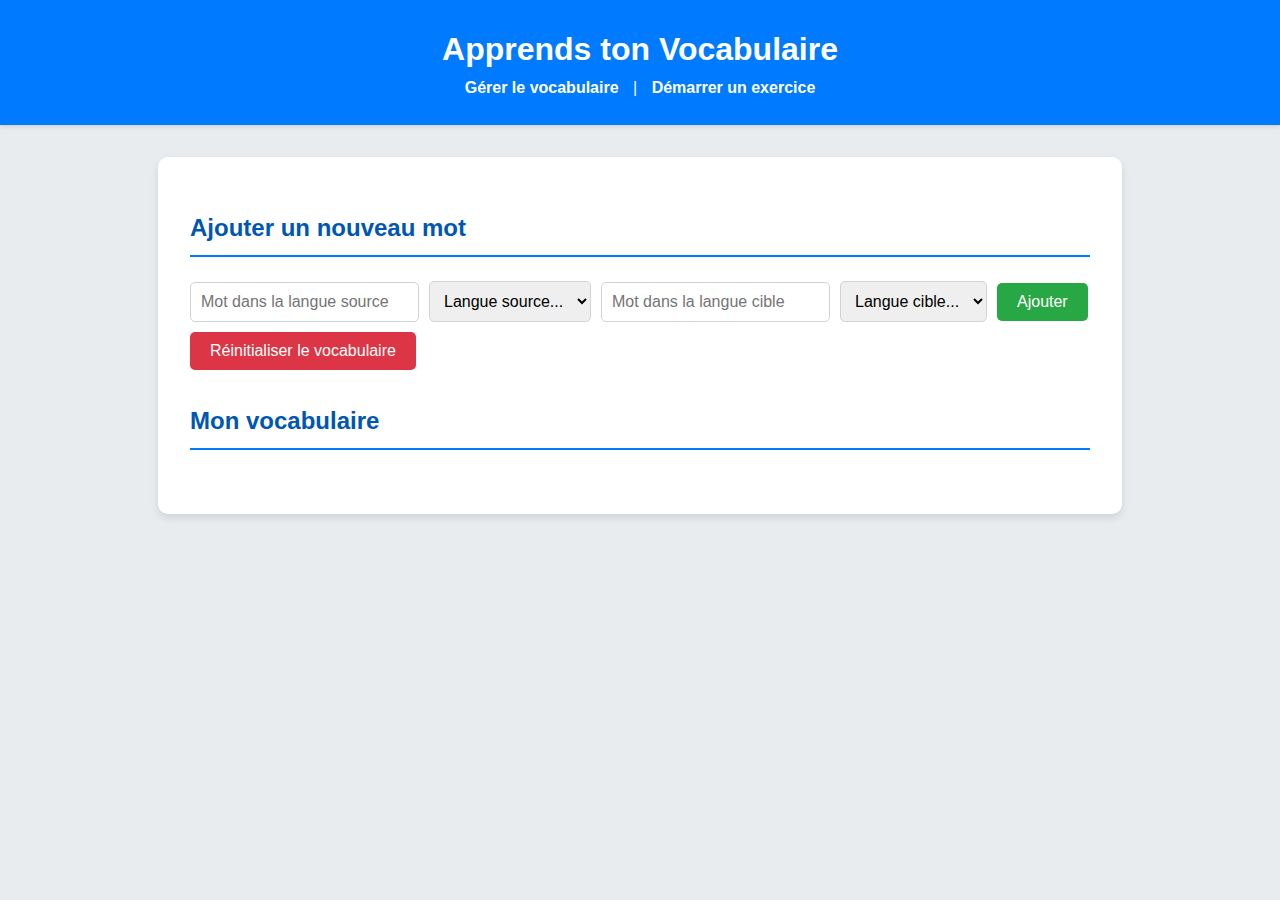
<file: index.html>
<!DOCTYPE html>
<html lang="fr">
<head>
    <meta charset="UTF-8">
    <meta name="viewport" content="width=device-width, initial-scale=1.0">
    <title>Apprends ton Vocabulaire</title>
    <link rel="stylesheet" href="style.css">
</head>
<body>

    <header>
        <h1>Apprends ton Vocabulaire</h1>
        <nav>
            <a href="#" id="lien-accueil">Gérer le vocabulaire</a> |
            <a href="#" id="lien-exercice">Démarrer un exercice</a>
        </nav>
    </header>

    <main>
        <div id="section-accueil">
            <section id="ajout-mots">
                <h2>Ajouter un nouveau mot</h2>
                <form id="form-ajout">
                    <input type="text" id="mot-source" placeholder="Mot dans la langue source" required>
                    <select id="langue-source">
                        <option value="">Langue source...</option>
                        <option value="fr">Français</option>
                        <option value="en">Anglais</option>
                        <option value="es">Espagnol</option>
                        <option value="it">Italien</option>
                        <option value="de">Allemand</option>
                    </select>
                    <input type="text" id="mot-cible" placeholder="Mot dans la langue cible" required>
                    <select id="langue-cible">
                        <option value="">Langue cible...</option>
                        <option value="fr">Français</option>
                        <option value="en">Anglais</option>
                        <option value="es">Espagnol</option>
                        <option value="it">Italien</option>
                        <option value="de">Allemand</option>
                    </select>
                    <button type="submit">Ajouter</button>
                </form>
                <button id="bouton-reset">Réinitialiser le vocabulaire</button>
            </section>
            
            <section id="liste-mots">
                <h2>Mon vocabulaire</h2>
                <ul id="liste-ul">
                    </ul>
            </section>
        </div>
        
        <div id="section-exercice" style="display:none;">
            <section id="zone-configuration">
                <h2>Configuration de l'exercice</h2>
                <div id="selection-exercice">
                    <select id="type-exercice">
                        <option value="choix-multiples">Choix multiples</option>
                        <option value="ecriture">Écriture</option>
                        <option value="ordre">Mots dans l'ordre</option>
                    </select>
                    <select id="select-langue-source"></select>
                    <span>→</span>
                    <select id="select-langue-cible"></select>
                    <button id="bouton-demarrer">Démarrer l'exercice</button>
                </div>
            </section>

            <section id="zone-exercice-contenu" style="display:none;">
                <p id="consigne-exercice"></p>
                <div id="exercice-contenu">
                    </div>
                
                <p id="message-feedback"></p>
                <button id="bouton-suivant">Mot suivant</button>
            </section>
        </div>
    </main>

    <script src="script.js"></script>
</body>
</html>
</file>
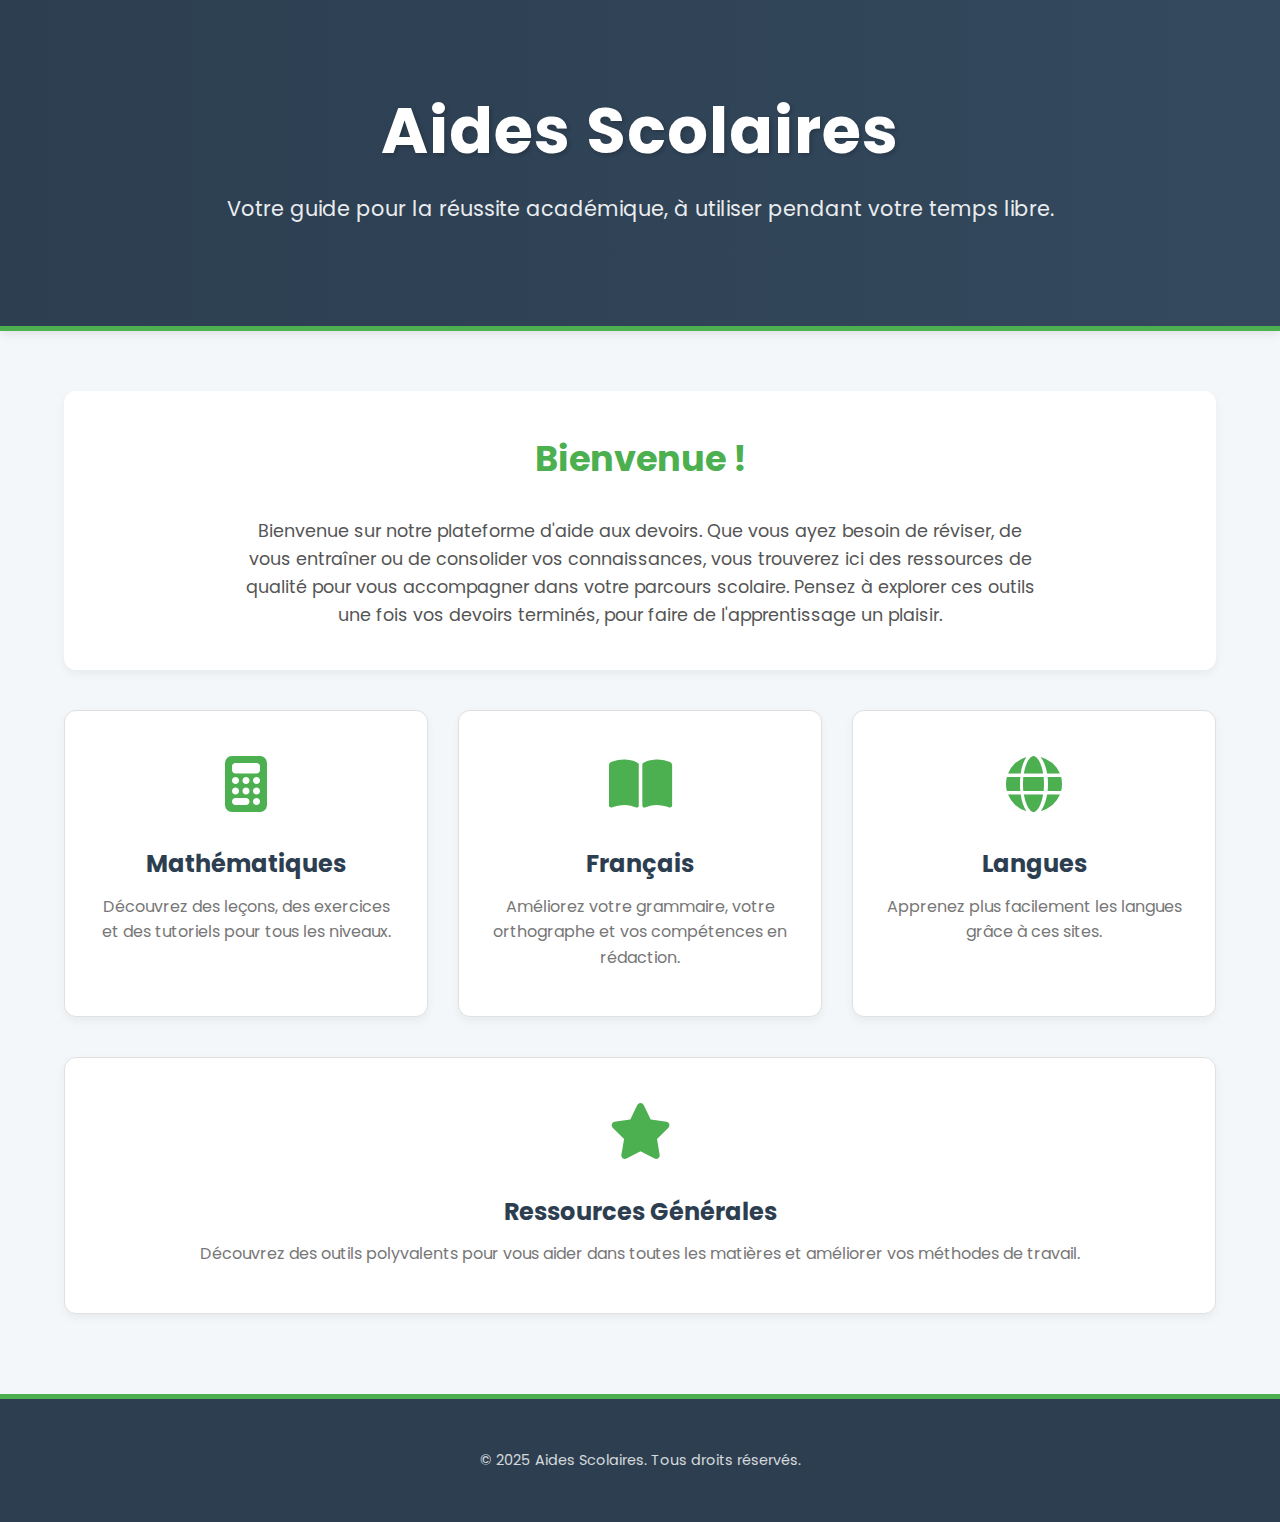
<file: Index.html>
<!DOCTYPE html>
<html lang="fr">
<head>
    <meta charset="UTF-8">
    <meta name="viewport" content="width=device-width, initial-scale=1.0">
    <title>Aides Scolaires - Accueil</title>
    <link rel="preconnect" href="https://fonts.googleapis.com">
    <link rel="preconnect" href="https://fonts.gstatic.com" crossorigin>
    <link href="https://fonts.googleapis.com/css2?family=Poppins:wght@300;400;600;700&display=swap" rel="stylesheet">
    <link rel="stylesheet" href="https://cdnjs.cloudflare.com/ajax/libs/font-awesome/6.4.0/css/all.min.css">
    <style>
        :root {
            --primary-color: #4CAF50; /* Vert pour la fraîcheur */
            --secondary-color: #2c3e50; /* Bleu foncé pour le sérieux */
            --accent-color: #3498db; /* Bleu plus moderne pour les accents */
            --background-color: #f4f7f9; /* Gris très clair */
            --text-color: #333; /* Gris sombre */
            --card-background: #ffffff;
            --font-family: 'Poppins', sans-serif;
            --shadow-light: 0 4px 10px rgba(0, 0, 0, 0.05);
            --shadow-hover: 0 8px 20px rgba(0, 0, 0, 0.1);
        }

        body {
            font-family: var(--font-family);
            line-height: 1.6;
            margin: 0;
            padding: 0;
            background-color: var(--background-color);
            color: var(--text-color);
            transition: background-color 0.3s ease;
        }

        .container {
            width: 90%;
            max-width: 1200px;
            margin: auto;
            padding: 20px 0;
        }

        header {
            background-image: linear-gradient(to right, var(--secondary-color), #34495e);
            color: #fff;
            padding: 60px 20px;
            text-align: center;
            border-bottom: 5px solid var(--primary-color);
            box-shadow: 0 2px 10px rgba(0, 0, 0, 0.1);
        }

        header h1 {
            margin: 0;
            font-size: clamp(2.5em, 5vw, 4em);
            font-weight: 700;
            letter-spacing: 1px;
            text-shadow: 2px 2px 4px rgba(0,0,0,0.2);
        }
        
        header p {
            font-size: clamp(1em, 2vw, 1.3em);
            margin-top: 10px;
            opacity: 0.9;
        }

        .intro {
            background: var(--card-background);
            padding: 40px;
            margin-top: 40px;
            border-radius: 12px;
            box-shadow: var(--shadow-light);
            text-align: center;
        }

        .intro h2 {
            color: var(--primary-color);
            margin-top: 0;
            font-weight: 700;
            font-size: 2.2em;
        }

        .intro p {
            max-width: 800px;
            margin: 0 auto;
            color: #555;
            font-size: 1.1em;
        }
        
        .categories-grid {
            display: grid;
            grid-template-columns: repeat(auto-fit, minmax(280px, 1fr));
            gap: 30px;
            margin-top: 40px;
        }

        .category-card {
            background: var(--card-background);
            padding: 30px;
            border-radius: 12px;
            box-shadow: var(--shadow-light);
            transition: transform 0.3s ease, box-shadow 0.3s ease;
            text-align: center;
            display: block;
            text-decoration: none;
            color: var(--text-color);
            border: 1px solid #e0e0e0;
        }

        .category-card:hover {
            transform: translateY(-8px);
            box-shadow: var(--shadow-hover);
        }

        .category-card .icon {
            font-size: 3.5em;
            color: var(--primary-color);
            margin-bottom: 15px;
            transition: color 0.3s ease;
        }

        .category-card:hover .icon {
            color: var(--accent-color);
        }

        .category-card h3 {
            color: var(--secondary-color);
            font-weight: 700;
            margin: 0;
            font-size: 1.5em;
        }

        .category-card p {
            font-size: 1em;
            color: #777;
            margin-top: 10px;
        }

        /* Style de la barre générale en bas */
        .general-card {
            background: var(--card-background);
            padding: 30px;
            margin-top: 40px;
            border-radius: 12px;
            box-shadow: var(--shadow-light);
            text-align: center;
            display: block;
            text-decoration: none;
            color: var(--text-color);
            border: 1px solid #e0e0e0;
            transition: transform 0.3s ease, box-shadow 0.3s ease;
        }

        .general-card:hover {
            transform: translateY(-8px);
            box-shadow: var(--shadow-hover);
        }

        .general-card .icon {
            font-size: 3.5em;
            color: var(--primary-color);
            margin-bottom: 15px;
            transition: color 0.3s ease;
        }
        
        .general-card:hover .icon {
            color: var(--accent-color);
        }

        .general-card h3 {
            color: var(--secondary-color);
            font-weight: 700;
            margin: 0;
            font-size: 1.5em;
        }

        .general-card p {
            font-size: 1em;
            color: #777;
            margin-top: 10px;
        }

        footer {
            text-align: center;
            padding: 30px 20px;
            background: var(--secondary-color);
            color: #fff;
            margin-top: 60px;
            border-top: 5px solid var(--primary-color);
        }

        footer p {
            margin: 0;
            font-size: 0.9em;
            opacity: 0.8;
        }
    </style>
</head>
<body>

    <header>
        <div class="container">
            <h1>Aides Scolaires</h1>
            <p>Votre guide pour la réussite académique, à utiliser pendant votre temps libre.</p>
        </div>
    </header>

    <div class="container">
        <section class="intro">
            <h2>Bienvenue !</h2>
            <p>Bienvenue sur notre plateforme d'aide aux devoirs. Que vous ayez besoin de réviser, de vous entraîner ou de consolider vos connaissances, vous trouverez ici des ressources de qualité pour vous accompagner dans votre parcours scolaire. Pensez à explorer ces outils une fois vos devoirs terminés, pour faire de l'apprentissage un plaisir.</p>
        </section>

        <section class="categories-grid">
            <a href="mathematiques.html" class="category-card">
                <div class="icon"><i class="fas fa-calculator"></i></div>
                <h3>Mathématiques</h3>
                <p>Découvrez des leçons, des exercices et des tutoriels pour tous les niveaux.</p>
            </a>
            
            <a href="francais.html" class="category-card">
                <div class="icon"><i class="fas fa-book-open"></i></div>
                <h3>Français</h3>
                <p>Améliorez votre grammaire, votre orthographe et vos compétences en rédaction.</p>
            </a>
            
            <a href="langues.html" class="category-card">
                <div class="icon"><i class="fas fa-globe"></i></div>
                <h3>Langues</h3>
                <p>Apprenez plus facilement les langues grâce à ces sites.</p>
            </a>
        </section>

        <a href="general.html" class="general-card">
            <div class="icon"><i class="fas fa-star"></i></div>
            <h3>Ressources Générales</h3>
            <p>Découvrez des outils polyvalents pour vous aider dans toutes les matières et améliorer vos méthodes de travail.</p>
        </a>
    </div>

    <footer>
        <div class="container">
            <p>&copy; 2025 Aides Scolaires. Tous droits réservés.</p>
        </div>
    </footer>

</body>
</html>
</file>
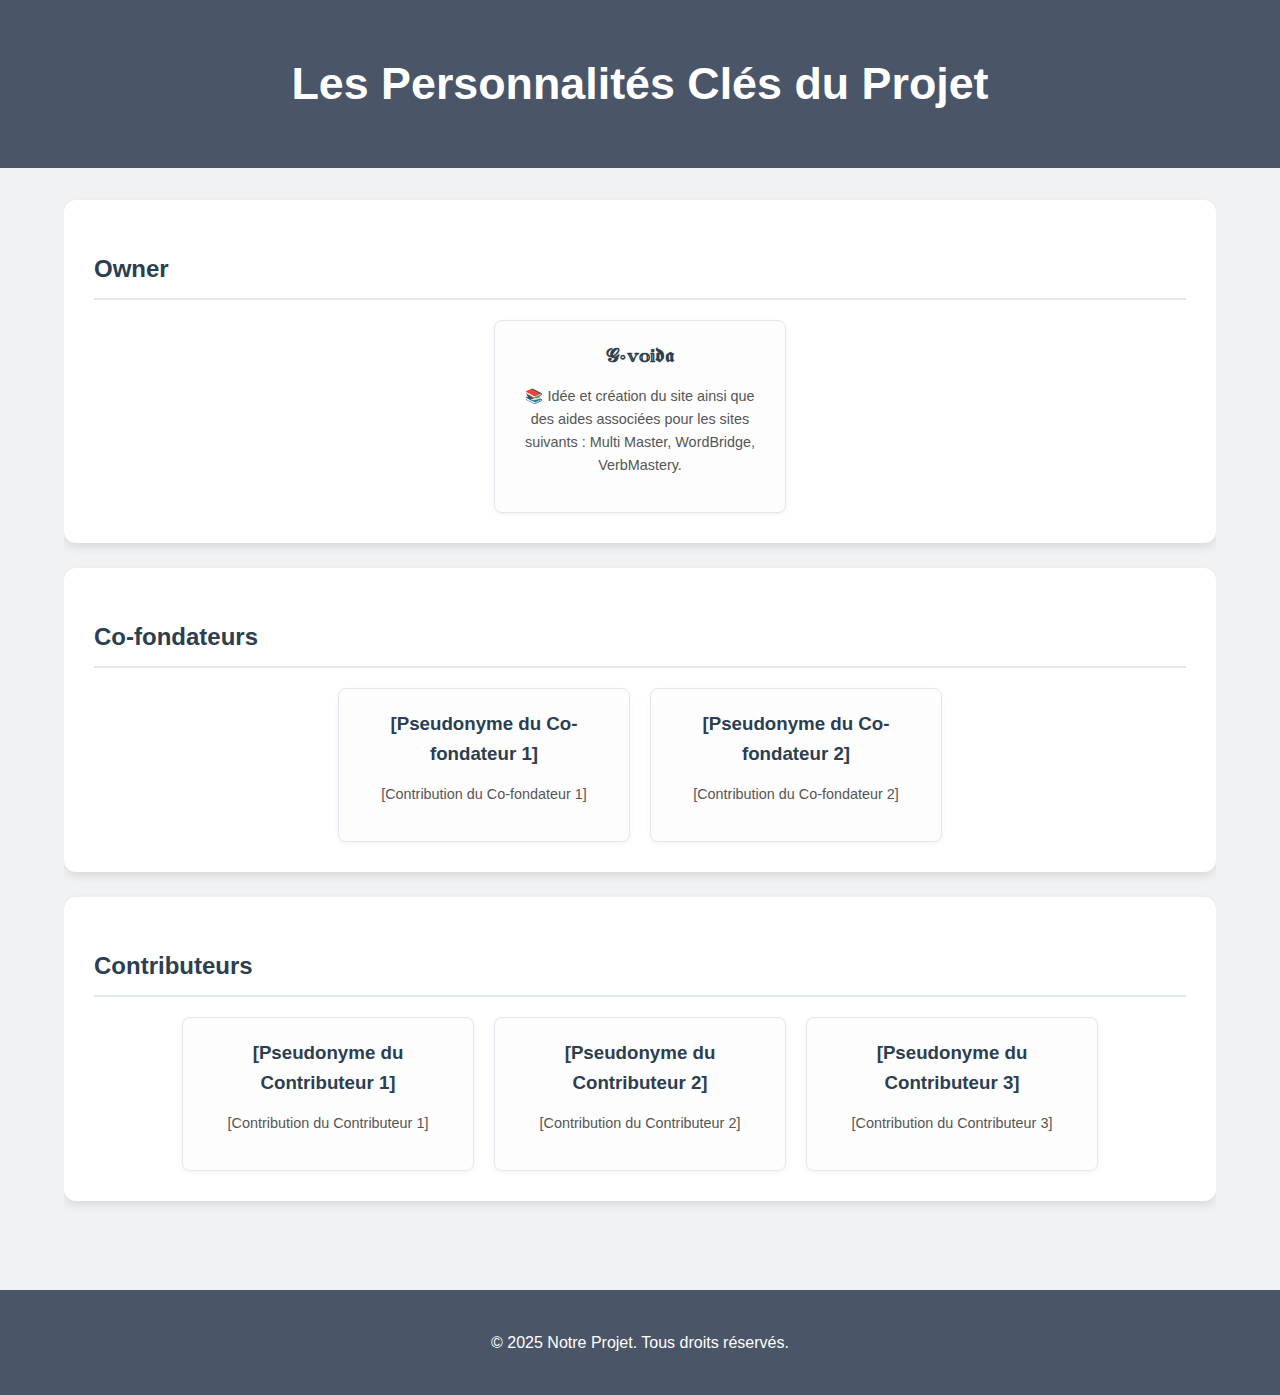
<file: Fondateur/index.html>
<!DOCTYPE html>
<html lang="fr">
<head>
    <meta charset="UTF-8">
    <meta name="viewport" content="width=device-width, initial-scale=1.0">
    <title>Les Créateurs du Projet</title>
    <link rel="stylesheet" href="style.css">
</head>
<body>

    <header class="main-header">
        <h1>Les Personnalités Clés du Projet</h1>
    </header>

    <main class="container">
        
        <section class="section">
            <h2>Owner</h2>
            <div class="card-container">
                <div class="card">
                    <h3>𝓖∘𝕧𝕠𝕚𝖉𝖆</h3>
                    <p class="contribution">📚 Idée et création du site ainsi que des aides associées pour les sites suivants : Multi Master, WordBridge, VerbMastery. </p>
                </div>
            </div>
        </section>

        <section class="section">
            <h2>Co-fondateurs</h2>
            <div class="card-container">
                <div class="card">
                    <h3>[Pseudonyme du Co-fondateur 1]</h3>
                    <p class="contribution">[Contribution du Co-fondateur 1]</p>
                </div>
                <div class="card">
                    <h3>[Pseudonyme du Co-fondateur 2]</h3>
                    <p class="contribution">[Contribution du Co-fondateur 2]</p>
                </div>
            </div>
        </section>

        <section class="section">
            <h2>Contributeurs</h2>
            <div class="card-container">
                <div class="card">
                    <h3>[Pseudonyme du Contributeur 1]</h3>
                    <p class="contribution">[Contribution du Contributeur 1]</p>
                </div>
                <div class="card">
                    <h3>[Pseudonyme du Contributeur 2]</h3>
                    <p class="contribution">[Contribution du Contributeur 2]</p>
                </div>
                <div class="card">
                    <h3>[Pseudonyme du Contributeur 3]</h3>
                    <p class="contribution">[Contribution du Contributeur 3]</p>
                </div>
            </div>
        </section>

    </main>

    <footer class="main-footer">
        <p>&copy; 2025 Notre Projet. Tous droits réservés.</p>
    </footer>

</body>
</html>
</file>
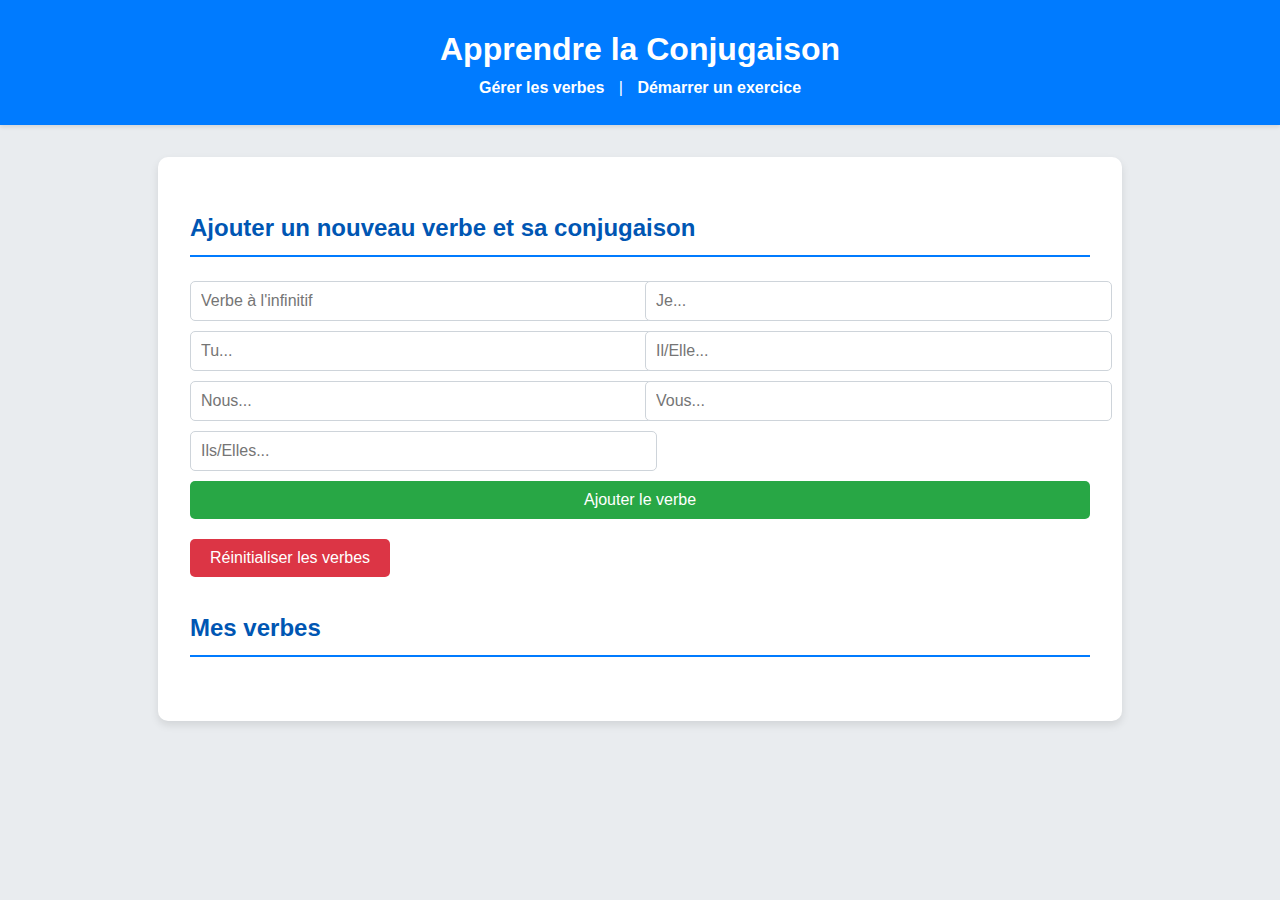
<file: general/verbe/index.html>
<!DOCTYPE html>
<html lang="fr">
<head>
    <meta charset="UTF-8">
    <meta name="viewport" content="width=device-width, initial-scale=1.0">
    <title>Apprendre la Conjugaison</title>
    <link rel="stylesheet" href="style.css">
</head>
<body>

    <header>
        <h1>Apprendre la Conjugaison</h1>
        <nav>
            <a href="#" id="lien-accueil">Gérer les verbes</a> |
            <a href="#" id="lien-exercice">Démarrer un exercice</a>
        </nav>
    </header>

    <main>
        <div id="section-accueil">
            <section id="ajout-verbe">
                <h2>Ajouter un nouveau verbe et sa conjugaison</h2>
                <form id="form-ajout">
                    <input type="text" id="verbe-infinitif" placeholder="Verbe à l'infinitif" required>
                    <input type="text" id="conjugaison-je" placeholder="Je..." required>
                    <input type="text" id="conjugaison-tu" placeholder="Tu..." required>
                    <input type="text" id="conjugaison-il" placeholder="Il/Elle..." required>
                    <input type="text" id="conjugaison-nous" placeholder="Nous..." required>
                    <input type="text" id="conjugaison-vous" placeholder="Vous..." required>
                    <input type="text" id="conjugaison-ils" placeholder="Ils/Elles..." required>
                    <button type="submit">Ajouter le verbe</button>
                </form>
                <button id="bouton-reset">Réinitialiser les verbes</button>
            </section>
            
            <section id="liste-verbes">
                <h2>Mes verbes</h2>
                <ul id="liste-ul">
                    </ul>
            </section>
        </div>
        
        <div id="section-exercice" style="display:none;">
            <section id="zone-configuration">
                <h2>Configuration de l'exercice</h2>
                <div id="selection-exercice">
                    <button id="bouton-demarrer">Démarrer un exercice aléatoire</button>
                </div>
            </section>

            <section id="zone-exercice-contenu" style="display:none;">
                <p id="consigne-exercice"></p>
                <div id="exercice-contenu">
                    <div id="exercice-multiple" style="display:none;">
                        <input type="text" id="input-infinitif" placeholder="Infinitif" disabled>
                        <input type="text" id="input-je" placeholder="Je..." required>
                        <input type="text" id="input-tu" placeholder="Tu..." required>
                        <input type="text" id="input-il" placeholder="Il/Elle..." required>
                        <input type="text" id="input-nous" placeholder="Nous..." required>
                        <input type="text" id="input-vous" placeholder="Vous..." required>
                        <input type="text" id="input-ils" placeholder="Ils/Elles..." required>
                        <button id="bouton-soumettre-complet">Soumettre</button>
                    </div>
                    <div id="exercice-unique" style="display:none;">
                        <input type="text" id="input-unique" placeholder="Écris la conjugaison ici">
                        <button id="bouton-soumettre-unique">Soumettre</button>
                    </div>
                </div>
                
                <p id="message-feedback"></p>
                <button id="bouton-suivant" style="display:none;">Verbe suivant</button>
            </section>
        </div>
    </main>

    <script src="script.js"></script>
</body>
</html>
</file>
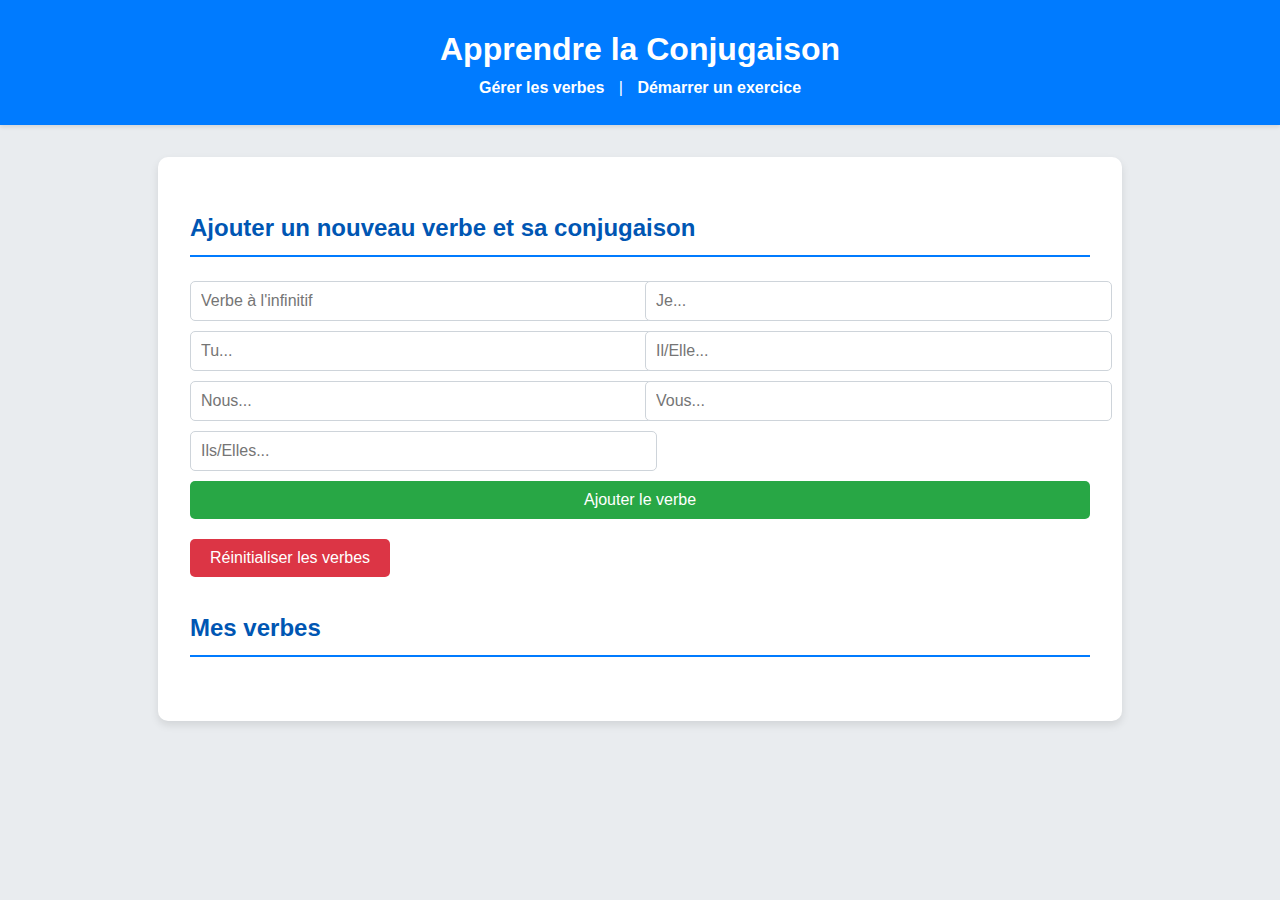
<file: general/VerbMastery/index.html>
<!DOCTYPE html>
<html lang="fr">
<head>
    <meta charset="UTF-8">
    <meta name="viewport" content="width=device-width, initial-scale=1.0">
    <title>Apprendre la Conjugaison</title>
    <link rel="stylesheet" href="style.css">
</head>
<body>

    <header>
        <h1>Apprendre la Conjugaison</h1>
        <nav>
            <a href="#" id="lien-accueil">Gérer les verbes</a> |
            <a href="#" id="lien-exercice">Démarrer un exercice</a>
        </nav>
    </header>

    <main>
        <div id="section-accueil">
            <section id="ajout-verbe">
                <h2>Ajouter un nouveau verbe et sa conjugaison</h2>
                <form id="form-ajout">
                    <input type="text" id="verbe-infinitif" placeholder="Verbe à l'infinitif" required>
                    <input type="text" id="conjugaison-je" placeholder="Je..." required>
                    <input type="text" id="conjugaison-tu" placeholder="Tu..." required>
                    <input type="text" id="conjugaison-il" placeholder="Il/Elle..." required>
                    <input type="text" id="conjugaison-nous" placeholder="Nous..." required>
                    <input type="text" id="conjugaison-vous" placeholder="Vous..." required>
                    <input type="text" id="conjugaison-ils" placeholder="Ils/Elles..." required>
                    <button type="submit">Ajouter le verbe</button>
                </form>
                <button id="bouton-reset">Réinitialiser les verbes</button>
            </section>
            
            <section id="liste-verbes">
                <h2>Mes verbes</h2>
                <ul id="liste-ul">
                    </ul>
            </section>
        </div>
        
        <div id="section-exercice" style="display:none;">
            <section id="zone-configuration">
                <h2>Configuration de l'exercice</h2>
                <div id="selection-exercice">
                    <button id="bouton-demarrer">Démarrer un exercice aléatoire</button>
                </div>
            </section>

            <section id="zone-exercice-contenu" style="display:none;">
                <p id="consigne-exercice"></p>
                <div id="exercice-contenu">
                    <div id="exercice-multiple" style="display:none;">
                        <input type="text" id="input-je" placeholder="Je..." required>
                        <input type="text" id="input-tu" placeholder="Tu..." required>
                        <input type="text" id="input-il" placeholder="Il/Elle..." required>
                        <input type="text" id="input-nous" placeholder="Nous..." required>
                        <input type="text" id="input-vous" placeholder="Vous..." required>
                        <input type="text" id="input-ils" placeholder="Ils/Elles..." required>
                        <button id="bouton-soumettre-complet">Soumettre</button>
                    </div>
                    <div id="exercice-unique" style="display:none;">
                        <input type="text" id="input-unique" placeholder="Écris la conjugaison ici">
                        <button id="bouton-soumettre-unique">Soumettre</button>
                    </div>
                </div>
                
                <p id="message-feedback"></p>
                <button id="bouton-suivant" style="display:none;">Suivant</button>
            </section>
        </div>
    </main>

    <script src="script.js"></script>
</body>
</html>
</file>
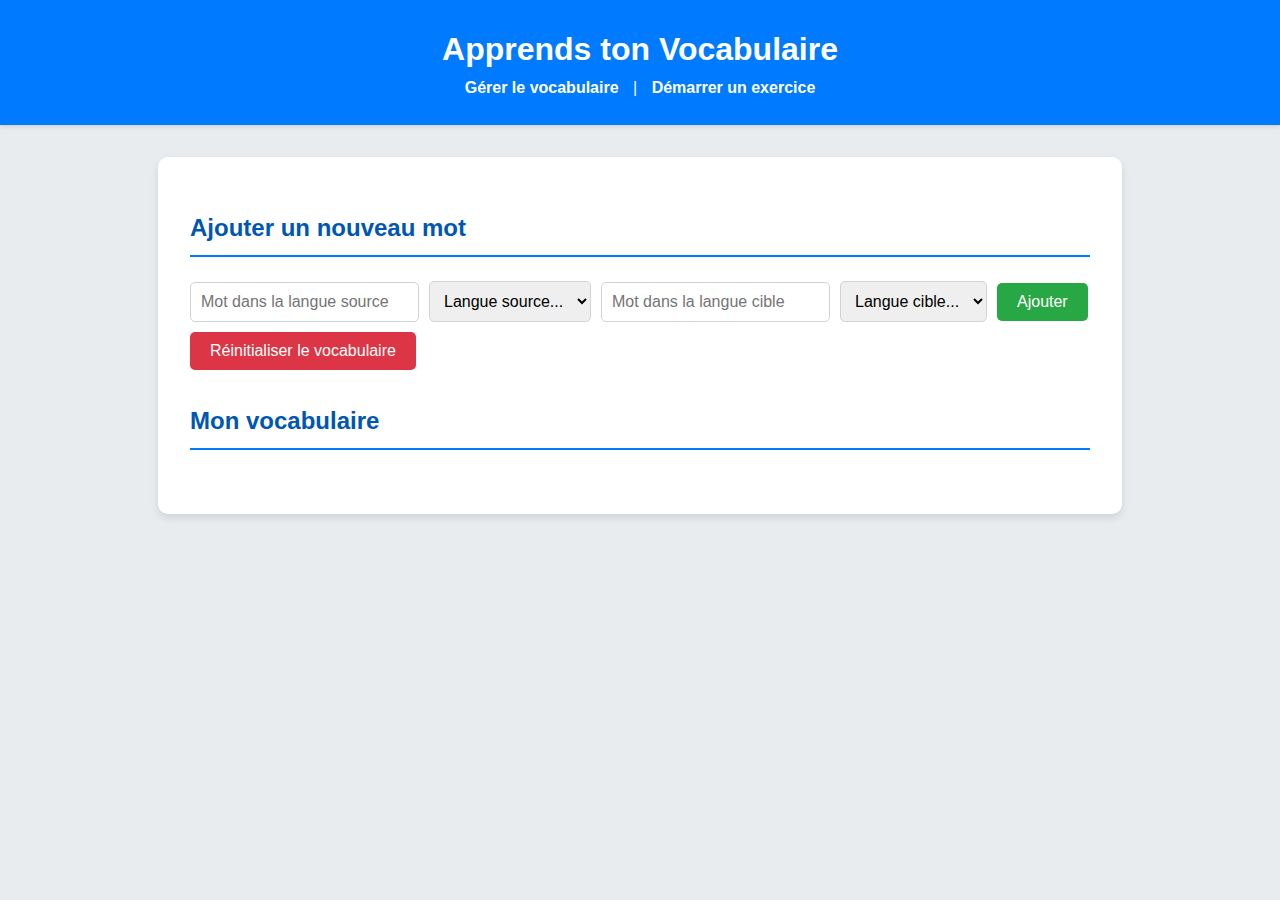
<file: langue/WordBridge/index.html>
<!DOCTYPE html>
<html lang="fr">
<head>
    <meta charset="UTF-8">
    <meta name="viewport" content="width=device-width, initial-scale=1.0">
    <title>Apprends ton Vocabulaire</title>
    <link rel="stylesheet" href="style.css">
</head>
<body>

    <header>
        <h1>Apprends ton Vocabulaire</h1>
        <nav>
            <a href="#" id="lien-accueil">Gérer le vocabulaire</a> |
            <a href="#" id="lien-exercice">Démarrer un exercice</a>
        </nav>
    </header>

    <main>
        <div id="section-accueil">
            <section id="ajout-mots">
                <h2>Ajouter un nouveau mot</h2>
                <form id="form-ajout">
                    <input type="text" id="mot-source" placeholder="Mot dans la langue source" required>
                    <select id="langue-source">
                        <option value="">Langue source...</option>
                        <option value="fr">Français</option>
                        <option value="en">Anglais</option>
                        <option value="es">Espagnol</option>
                        <option value="it">Italien</option>
                        <option value="de">Allemand</option>
                    </select>
                    <input type="text" id="mot-cible" placeholder="Mot dans la langue cible" required>
                    <select id="langue-cible">
                        <option value="">Langue cible...</option>
                        <option value="fr">Français</option>
                        <option value="en">Anglais</option>
                        <option value="es">Espagnol</option>
                        <option value="it">Italien</option>
                        <option value="de">Allemand</option>
                    </select>
                    <button type="submit">Ajouter</button>
                </form>
                <button id="bouton-reset">Réinitialiser le vocabulaire</button>
            </section>
            
            <section id="liste-mots">
                <h2>Mon vocabulaire</h2>
                <ul id="liste-ul">
                    </ul>
            </section>
        </div>
        
        <div id="section-exercice" style="display:none;">
            <section id="zone-configuration">
                <h2>Configuration de l'exercice</h2>
                <div id="selection-exercice">
                    <select id="type-exercice">
                        <option value="choix-multiples">Choix multiples</option>
                        <option value="ecriture">Écriture</option>
                        <option value="ordre">Mots dans l'ordre</option>
                    </select>
                    <select id="select-langue-source"></select>
                    <span>→</span>
                    <select id="select-langue-cible"></select>
                    <button id="bouton-demarrer">Démarrer l'exercice</button>
                </div>
            </section>

            <section id="zone-exercice-contenu" style="display:none;">
                <p id="consigne-exercice"></p>
                <div id="exercice-contenu">
                    </div>
                
                <p id="message-feedback"></p>
                <button id="bouton-suivant">Mot suivant</button>
            </section>
        </div>
    </main>

    <script src="script.js"></script>
</body>
</html>
</file>
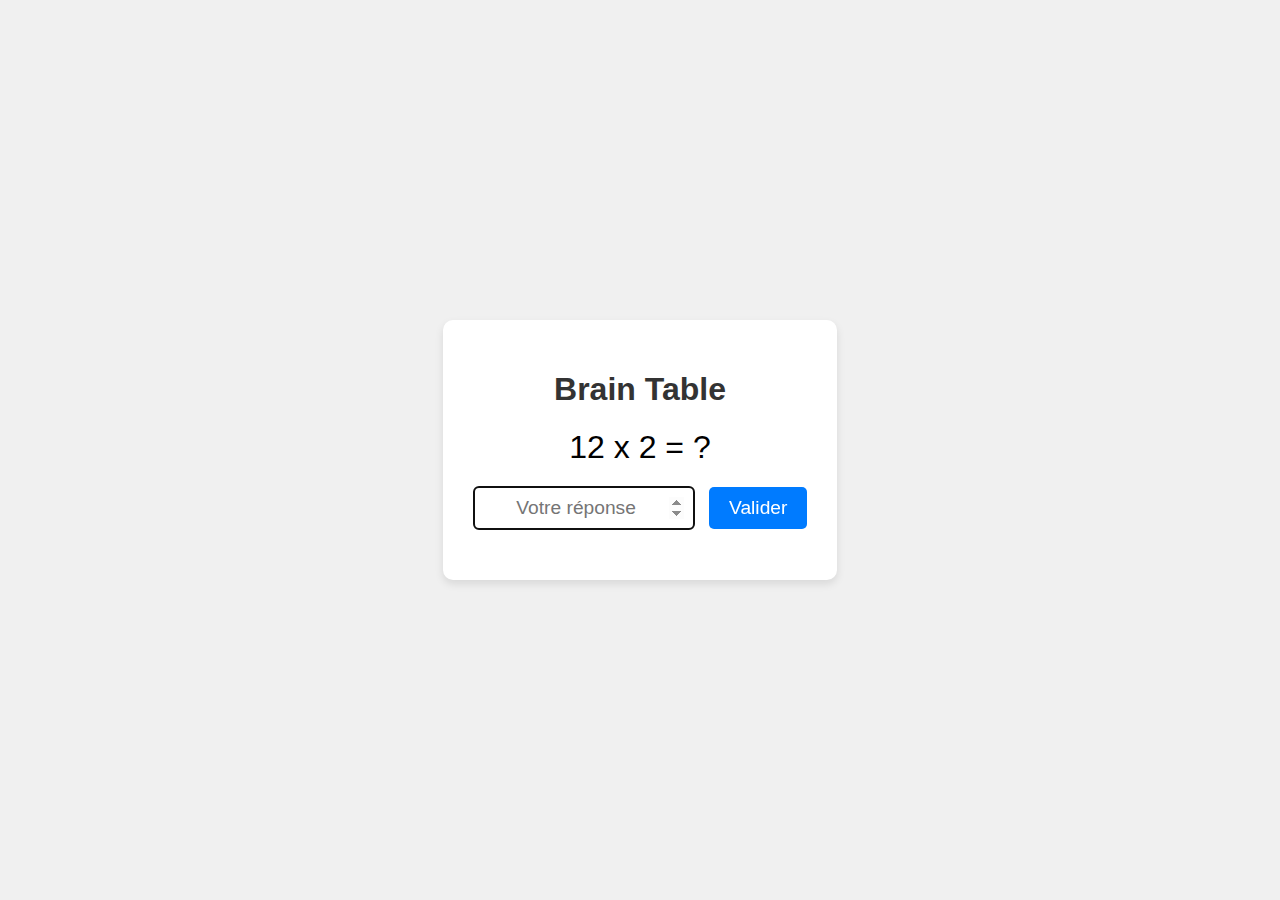
<file: Math/Multi Master/index.html>
<!DOCTYPE html>
<html lang="fr">
<head>
    <meta charset="UTF-8">
    <meta name="viewport" content="width=device-width, initial-scale=1.0">
    <title>Brain Table</title>
    <link rel="stylesheet" href="style.css">
</head>
<body>
    <div class="container">
        <h1>Brain Table</h1>
        <div id="question" class="question"></div>
        <input type="number" id="reponse" placeholder="Votre réponse" autofocus>
        <button id="valider">Valider</button>
        <div id="resultat" class="resultat"></div>
        <button id="nouvelle-question" style="display:none;">Question suivante</button>
        <div id="technique-aide" class="technique-aide"></div>
    </div>
    <script src="script.js"></script>
</body>
</html>
</file>
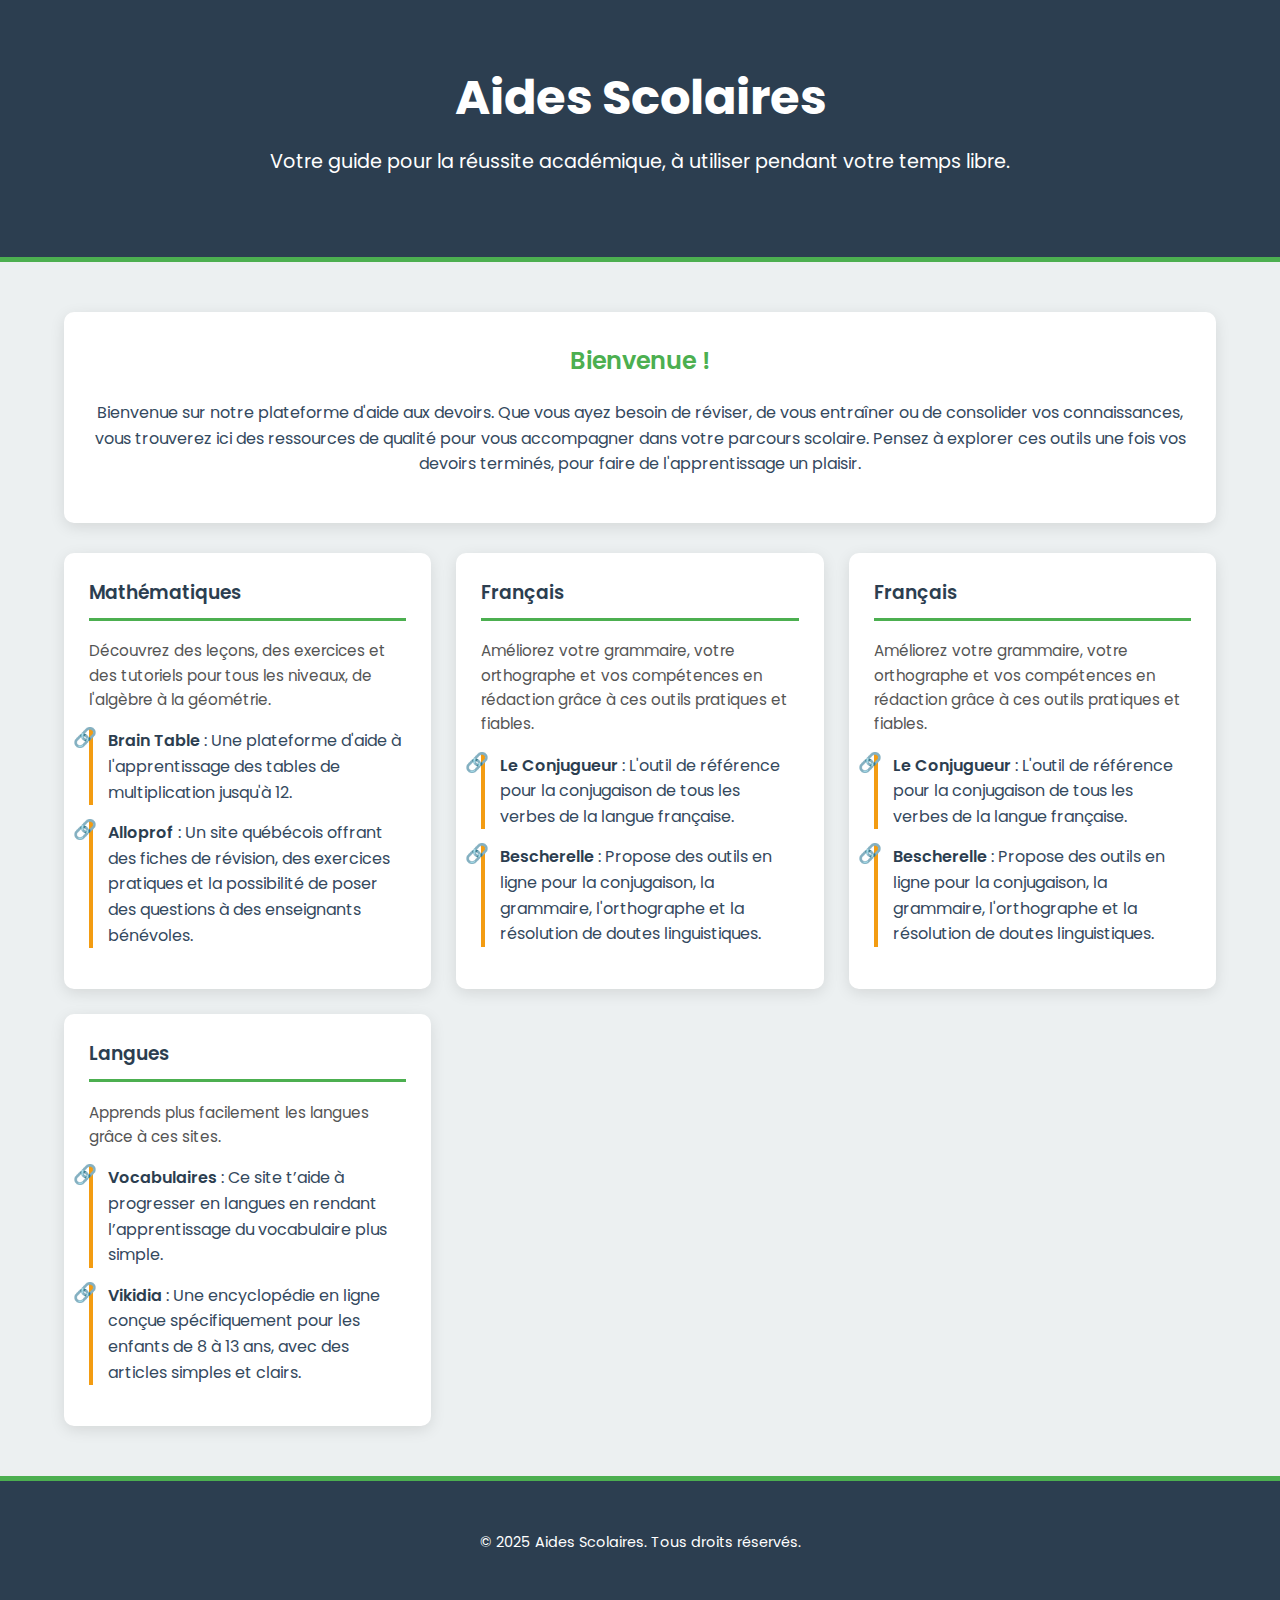
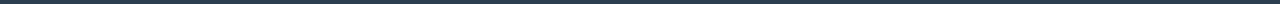
<file: Acceuil.html>
<!DOCTYPE html>
<html lang="fr">
<head>
    <meta charset="UTF-8">
    <meta name="viewport" content="width=device-width, initial-scale=1.0">
    <title>Aides Scolaires - Accueil</title>
    <style>
        @import url('https://fonts.googleapis.com/css2?family=Poppins:wght@300;400;600;700&display=swap');

        :root {
            --primary-color: #4CAF50; /* Vert pour la fraîcheur */
            --secondary-color: #2c3e50; /* Bleu foncé pour le sérieux */
            --accent-color: #f39c12; /* Jaune pour les accents */
            --background-color: #ecf0f1; /* Gris clair */
            --text-color: #34495e; /* Gris sombre */
            --card-background: #fff;
            --font-family: 'Poppins', sans-serif;
        }

        body {
            font-family: var(--font-family);
            line-height: 1.6;
            margin: 0;
            padding: 0;
            background-color: var(--background-color);
            color: var(--text-color);
        }

        .container {
            width: 90%;
            max-width: 1200px;
            margin: auto;
            overflow: hidden;
            padding: 20px;
        }

        header {
            background: var(--secondary-color);
            color: #fff;
            padding: 40px 0;
            text-align: center;
            border-bottom: 5px solid var(--primary-color);
        }

        header h1 {
            margin: 0;
            font-size: 3em;
            font-weight: 700;
        }
        
        header p {
            font-size: 1.2em;
            margin-top: 10px;
        }

        .intro {
            background: var(--card-background);
            padding: 30px;
            margin-top: 30px;
            border-radius: 10px;
            box-shadow: 0 4px 15px rgba(0,0,0,0.1);
            text-align: center;
        }

        .intro h2 {
            color: var(--primary-color);
            margin-top: 0;
            font-weight: 600;
        }

        .categories-grid {
            display: grid;
            grid-template-columns: repeat(auto-fit, minmax(300px, 1fr));
            gap: 25px;
            margin-top: 30px;
        }

        .category-card {
            background: var(--card-background);
            padding: 25px;
            border-radius: 10px;
            box-shadow: 0 4px 15px rgba(0,0,0,0.1);
            transition: transform 0.3s ease, box-shadow 0.3s ease;
        }

        .category-card:hover {
            transform: translateY(-5px);
            box-shadow: 0 8px 20px rgba(0,0,0,0.15);
        }

        .category-card h3 {
            color: var(--secondary-color);
            border-bottom: 3px solid var(--primary-color);
            padding-bottom: 10px;
            margin-top: 0;
            font-weight: 600;
        }

        .category-card p {
            font-size: 0.95em;
            color: #555;
        }

        .category-card ul {
            list-style: none;
            padding: 0;
        }

        .category-card li {
            margin-bottom: 15px;
            border-left: 4px solid var(--accent-color);
            padding-left: 15px;
            position: relative;
        }

        .category-card li::before {
            content: '🔗';
            position: absolute;
            left: -20px;
            color: var(--accent-color);
            font-size: 1.2em;
            line-height: 1;
        }

        .site-link {
            font-weight: 600;
            color: var(--secondary-color);
            text-decoration: none;
            transition: color 0.3s ease;
        }

        .site-link:hover {
            color: var(--primary-color);
            text-decoration: underline;
        }

        footer {
            text-align: center;
            padding: 30px 0;
            background: var(--secondary-color);
            color: #fff;
            margin-top: 30px;
            border-top: 5px solid var(--primary-color);
        }

        footer p {
            margin: 0;
            font-size: 0.9em;
        }
    </style>
</head>
<body>

    <header>
        <div class="container">
            <h1>Aides Scolaires</h1>
            <p>Votre guide pour la réussite académique, à utiliser pendant votre temps libre.</p>
        </div>
    </header>

    <div class="container">
        <section class="intro">
            <h2>Bienvenue !</h2>
            <p>Bienvenue sur notre plateforme d'aide aux devoirs. Que vous ayez besoin de réviser, de vous entraîner ou de consolider vos connaissances, vous trouverez ici des ressources de qualité pour vous accompagner dans votre parcours scolaire. Pensez à explorer ces outils une fois vos devoirs terminés, pour faire de l'apprentissage un plaisir.</p>
        </section>

        <section class="categories-grid">
            <div class="category-card">
                <h3>Mathématiques</h3>
                <p>Découvrez des leçons, des exercices et des tutoriels pour tous les niveaux, de l'algèbre à la géométrie.</p>
                <ul>
                    <li>
                        <a href="https://balou201.github.io/Help/Math/Multi%20Master/" class="site-link" target="_blank">Brain Table</a> : Une plateforme d'aide à l'apprentissage des tables de multiplication jusqu'à 12.
                    </li>
                    <li>
                        <a href="https://www.alloprof.qc.ca/fr/eleves/bv/mathematiques" class="site-link" target="_blank">Alloprof</a> : Un site québécois offrant des fiches de révision, des exercices pratiques et la possibilité de poser des questions à des enseignants bénévoles.
                    </li>
                </ul>
            </div>

            <div class="category-card">
                <h3>Français</h3>
                <p>Améliorez votre grammaire, votre orthographe et vos compétences en rédaction grâce à ces outils pratiques et fiables.</p>
                <ul>
                    <li>
                        <a href="https://leconjugueur.lefigaro.fr/" class="site-link" target="_blank">Le Conjugueur</a> : L'outil de référence pour la conjugaison de tous les verbes de la langue française.
                    </li>
                    <li>
                        <a href="https://bescherelle.com/outils-en-ligne" class="site-link" target="_blank">Bescherelle</a> : Propose des outils en ligne pour la conjugaison, la grammaire, l'orthographe et la résolution de doutes linguistiques.
                    </li>
                </ul>
            </div>

            <div class="category-card">
                <h3>Français</h3>
                <p>Améliorez votre grammaire, votre orthographe et vos compétences en rédaction grâce à ces outils pratiques et fiables.</p>
                <ul>
                    <li>
                        <a href="https://leconjugueur.lefigaro.fr/" class="site-link" target="_blank">Le Conjugueur</a> : L'outil de référence pour la conjugaison de tous les verbes de la langue française.
                    </li>
                    <li>
                        <a href="https://bescherelle.com/outils-en-ligne" class="site-link" target="_blank">Bescherelle</a> : Propose des outils en ligne pour la conjugaison, la grammaire, l'orthographe et la résolution de doutes linguistiques.
                    </li>
                </ul>
            </div>

            <div class="category-card">
                <h3>Langues</h3>
                <p>Apprends plus facilement les langues grâce à ces sites.</p>
                <ul>
                    <li>
                        <a href="https://balou201.github.io/Help/langue/Words/" class="site-link" target="_blank">Vocabulaires</a> : Ce site t’aide à progresser en langues en rendant l’apprentissage du vocabulaire plus simple.
                    </li>
                    <li>
                        <a href="https://fr.vikidia.org/" class="site-link" target="_blank">Vikidia</a> : Une encyclopédie en ligne conçue spécifiquement pour les enfants de 8 à 13 ans, avec des articles simples et clairs.
                    </li>
                </ul>
            </div>
        </section>
    </div>

    <footer>
        <div class="container">
            <p>&copy; 2025 Aides Scolaires. Tous droits réservés.</p>
        </div>
    </footer>

</body>
</html>
</file>
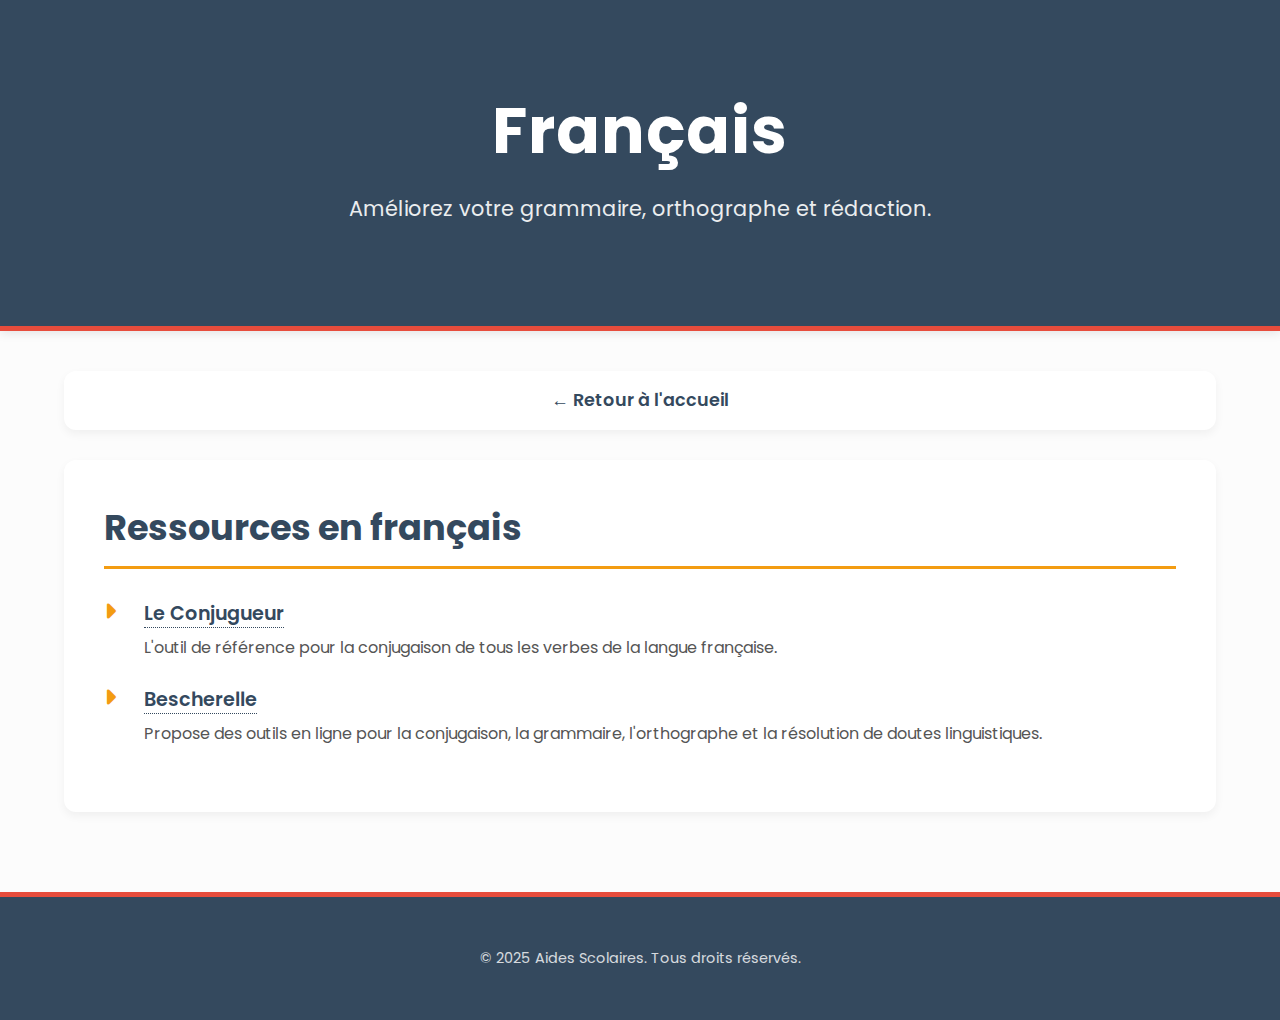
<file: francais.html>
<!DOCTYPE html>
<html lang="fr">
<head>
    <meta charset="UTF-8">
    <meta name="viewport" content="width=device-width, initial-scale=1.0">
    <title>Aides Scolaires - Français</title>
    <link rel="preconnect" href="https://fonts.googleapis.com">
    <link rel="preconnect" href="https://fonts.gstatic.com" crossorigin>
    <link href="https://fonts.googleapis.com/css2?family=Poppins:wght@300;400;600;700&display=swap" rel="stylesheet">
    <link rel="stylesheet" href="https://cdnjs.cloudflare.com/ajax/libs/font-awesome/6.4.0/css/all.min.css">
    <style>
        :root {
            --primary-color: #e74c3c; /* Rouge pour l'accent */
            --secondary-color: #34495e; /* Bleu foncé */
            --accent-color: #f39c12; /* Jaune pour les accents */
            --background-color: #fcfcfc; /* Blanc cassé */
            --text-color: #333;
            --card-background: #ffffff;
            --font-family: 'Poppins', sans-serif;
            --shadow-light: 0 4px 10px rgba(0, 0, 0, 0.05);
            --shadow-hover: 0 8px 20px rgba(0, 0, 0, 0.1);
        }

        body {
            font-family: var(--font-family);
            line-height: 1.6;
            margin: 0;
            padding: 0;
            background-color: var(--background-color);
            color: var(--text-color);
        }

        .container {
            width: 90%;
            max-width: 1200px;
            margin: auto;
            padding: 20px 0;
        }

        header {
            background-image: linear-gradient(to right, var(--secondary-color), #34495e);
            color: #fff;
            padding: 60px 20px;
            text-align: center;
            border-bottom: 5px solid var(--primary-color);
            box-shadow: 0 2px 10px rgba(0, 0, 0, 0.1);
        }

        header h1 {
            margin: 0;
            font-size: clamp(2.5em, 5vw, 4em);
            font-weight: 700;
            letter-spacing: 1px;
        }
        
        header p {
            font-size: clamp(1em, 2vw, 1.3em);
            margin-top: 10px;
            opacity: 0.9;
        }

        nav {
            background-color: var(--card-background);
            box-shadow: var(--shadow-light);
            border-radius: 12px;
            margin-top: 20px;
            padding: 15px;
            text-align: center;
        }

        nav a {
            color: var(--secondary-color);
            text-decoration: none;
            font-weight: 600;
            font-size: 1.1em;
            transition: color 0.3s ease;
        }
        
        nav a:hover {
            color: var(--primary-color);
        }

        .content-section {
            background: var(--card-background);
            padding: 40px;
            margin-top: 30px;
            border-radius: 12px;
            box-shadow: var(--shadow-light);
        }

        .content-section h2 {
            color: var(--secondary-color);
            margin-top: 0;
            font-weight: 700;
            font-size: 2.2em;
            border-bottom: 3px solid var(--accent-color);
            padding-bottom: 10px;
        }

        .resource-list {
            list-style: none;
            padding: 0;
            margin-top: 30px;
        }

        .resource-list li {
            margin-bottom: 25px;
            position: relative;
            padding-left: 40px;
            display: flex;
            align-items: flex-start;
        }

        .resource-list li::before {
            content: '\f0da';
            font-family: 'Font Awesome 6 Free';
            font-weight: 900;
            position: absolute;
            left: 0;
            color: var(--accent-color);
            font-size: 1.5em;
            line-height: 1;
            top: 0;
        }

        .resource-list .resource-info {
            flex-grow: 1;
        }

        .resource-list h4 {
            margin: 0 0 5px 0;
            font-size: 1.2em;
        }

        .resource-list p {
            margin: 0;
            color: #555;
        }

        .site-link {
            font-weight: 600;
            color: var(--secondary-color);
            text-decoration: none;
            transition: color 0.3s ease;
            border-bottom: 1px dotted var(--secondary-color);
        }

        .site-link:hover {
            color: var(--primary-color);
            border-bottom-color: var(--primary-color);
        }

        footer {
            text-align: center;
            padding: 30px 20px;
            background: var(--secondary-color);
            color: #fff;
            margin-top: 60px;
            border-top: 5px solid var(--primary-color);
        }

        footer p {
            margin: 0;
            font-size: 0.9em;
            opacity: 0.8;
        }
    </style>
</head>
<body>

    <header>
        <div class="container">
            <h1>Français</h1>
            <p>Améliorez votre grammaire, orthographe et rédaction.</p>
        </div>
    </header>
    
    <div class="container">
        <nav>
            <a href="index.html">← Retour à l'accueil</a>
        </nav>

        <section class="content-section">
            <h2>Ressources en français</h2>
            <ul class="resource-list">
                <li>
                    <div class="resource-info">
                        <h4><a href="https://leconjugueur.lefigaro.fr/" class="site-link" target="_blank">Le Conjugueur</a></h4>
                        <p>L'outil de référence pour la conjugaison de tous les verbes de la langue française.</p>
                    </div>
                </li>
                <li>
                    <div class="resource-info">
                        <h4><a href="https://bescherelle.com/outils-en-ligne" class="site-link" target="_blank">Bescherelle</a></h4>
                        <p>Propose des outils en ligne pour la conjugaison, la grammaire, l'orthographe et la résolution de doutes linguistiques.</p>
                    </div>
                </li>
            </ul>
        </section>
    </div>

    <footer>
        <div class="container">
            <p>&copy; 2025 Aides Scolaires. Tous droits réservés.</p>
        </div>
    </footer>

</body>
</html>
</file>
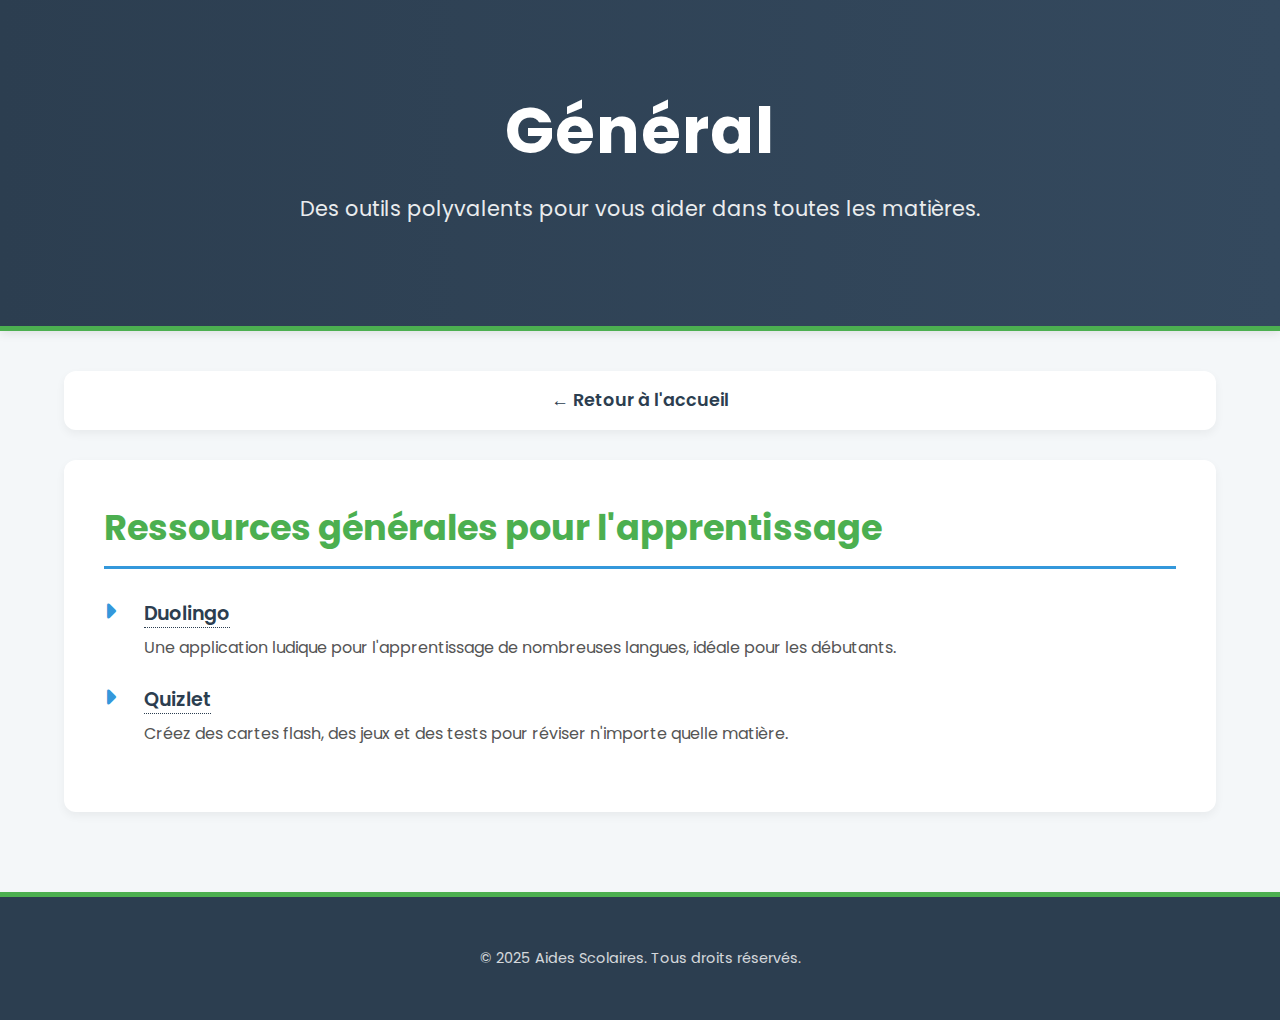
<file: general.html>
<!DOCTYPE html>
<html lang="fr">
<head>
    <meta charset="UTF-8">
    <meta name="viewport" content="width=device-width, initial-scale=1.0">
    <title>Aides Scolaires - Général</title>
    <link rel="preconnect" href="https://fonts.googleapis.com">
    <link rel="preconnect" href="https://fonts.gstatic.com" crossorigin>
    <link href="https://fonts.googleapis.com/css2?family=Poppins:wght@300;400;600;700&display=swap" rel="stylesheet">
    <link rel="stylesheet" href="https://cdnjs.cloudflare.com/ajax/libs/font-awesome/6.4.0/css/all.min.css">
    <style>
        :root {
            --primary-color: #4CAF50; /* Vert pour la fraîcheur */
            --secondary-color: #2c3e50; /* Bleu foncé pour le sérieux */
            --accent-color: #3498db; /* Bleu plus moderne pour les accents */
            --background-color: #f4f7f9;
            --text-color: #333;
            --card-background: #ffffff;
            --font-family: 'Poppins', sans-serif;
            --shadow-light: 0 4px 10px rgba(0, 0, 0, 0.05);
            --shadow-hover: 0 8px 20px rgba(0, 0, 0, 0.1);
        }

        body {
            font-family: var(--font-family);
            line-height: 1.6;
            margin: 0;
            padding: 0;
            background-color: var(--background-color);
            color: var(--text-color);
        }

        .container {
            width: 90%;
            max-width: 1200px;
            margin: auto;
            padding: 20px 0;
        }

        header {
            background-image: linear-gradient(to right, var(--secondary-color), #34495e);
            color: #fff;
            padding: 60px 20px;
            text-align: center;
            border-bottom: 5px solid var(--primary-color);
            box-shadow: 0 2px 10px rgba(0, 0, 0, 0.1);
        }

        header h1 {
            margin: 0;
            font-size: clamp(2.5em, 5vw, 4em);
            font-weight: 700;
            letter-spacing: 1px;
        }
        
        header p {
            font-size: clamp(1em, 2vw, 1.3em);
            margin-top: 10px;
            opacity: 0.9;
        }

        nav {
            background-color: var(--card-background);
            box-shadow: var(--shadow-light);
            border-radius: 12px;
            margin-top: 20px;
            padding: 15px;
            text-align: center;
        }

        nav a {
            color: var(--secondary-color);
            text-decoration: none;
            font-weight: 600;
            font-size: 1.1em;
            transition: color 0.3s ease;
        }
        
        nav a:hover {
            color: var(--primary-color);
        }

        .content-section {
            background: var(--card-background);
            padding: 40px;
            margin-top: 30px;
            border-radius: 12px;
            box-shadow: var(--shadow-light);
        }

        .content-section h2 {
            color: var(--primary-color);
            margin-top: 0;
            font-weight: 700;
            font-size: 2.2em;
            border-bottom: 3px solid var(--accent-color);
            padding-bottom: 10px;
        }

        .resource-list {
            list-style: none;
            padding: 0;
            margin-top: 30px;
        }

        .resource-list li {
            margin-bottom: 25px;
            position: relative;
            padding-left: 40px;
            display: flex;
            align-items: flex-start;
        }

        .resource-list li::before {
            content: '\f0da';
            font-family: 'Font Awesome 6 Free';
            font-weight: 900;
            position: absolute;
            left: 0;
            color: var(--accent-color);
            font-size: 1.5em;
            line-height: 1;
            top: 0;
        }

        .resource-list .resource-info {
            flex-grow: 1;
        }

        .resource-list h4 {
            margin: 0 0 5px 0;
            font-size: 1.2em;
        }

        .resource-list p {
            margin: 0;
            color: #555;
        }

        .site-link {
            font-weight: 600;
            color: var(--secondary-color);
            text-decoration: none;
            transition: color 0.3s ease;
            border-bottom: 1px dotted var(--secondary-color);
        }

        .site-link:hover {
            color: var(--primary-color);
            border-bottom-color: var(--primary-color);
        }

        footer {
            text-align: center;
            padding: 30px 20px;
            background: var(--secondary-color);
            color: #fff;
            margin-top: 60px;
            border-top: 5px solid var(--primary-color);
        }

        footer p {
            margin: 0;
            font-size: 0.9em;
            opacity: 0.8;
        }
    </style>
</head>
<body>

    <header>
        <div class="container">
            <h1>Général</h1>
            <p>Des outils polyvalents pour vous aider dans toutes les matières.</p>
        </div>
    </header>
    
    <div class="container">
        <nav>
            <a href="index.html">← Retour à l'accueil</a>
        </nav>

        <section class="content-section">
            <h2>Ressources générales pour l'apprentissage</h2>
            <ul class="resource-list">
                <li>
                    <div class="resource-info">
                        <h4><a href="https://www.duolingo.com/fr" class="site-link" target="_blank">Duolingo</a></h4>
                        <p>Une application ludique pour l'apprentissage de nombreuses langues, idéale pour les débutants.</p>
                    </div>
                </li>
                <li>
                    <div class="resource-info">
                        <h4><a href="https://quizlet.com/fr" class="site-link" target="_blank">Quizlet</a></h4>
                        <p>Créez des cartes flash, des jeux et des tests pour réviser n'importe quelle matière.</p>
                    </div>
                </li>
            </ul>
        </section>
    </div>

    <footer>
        <div class="container">
            <p>&copy; 2025 Aides Scolaires. Tous droits réservés.</p>
        </div>
    </footer>

</body>
</html>
</file>
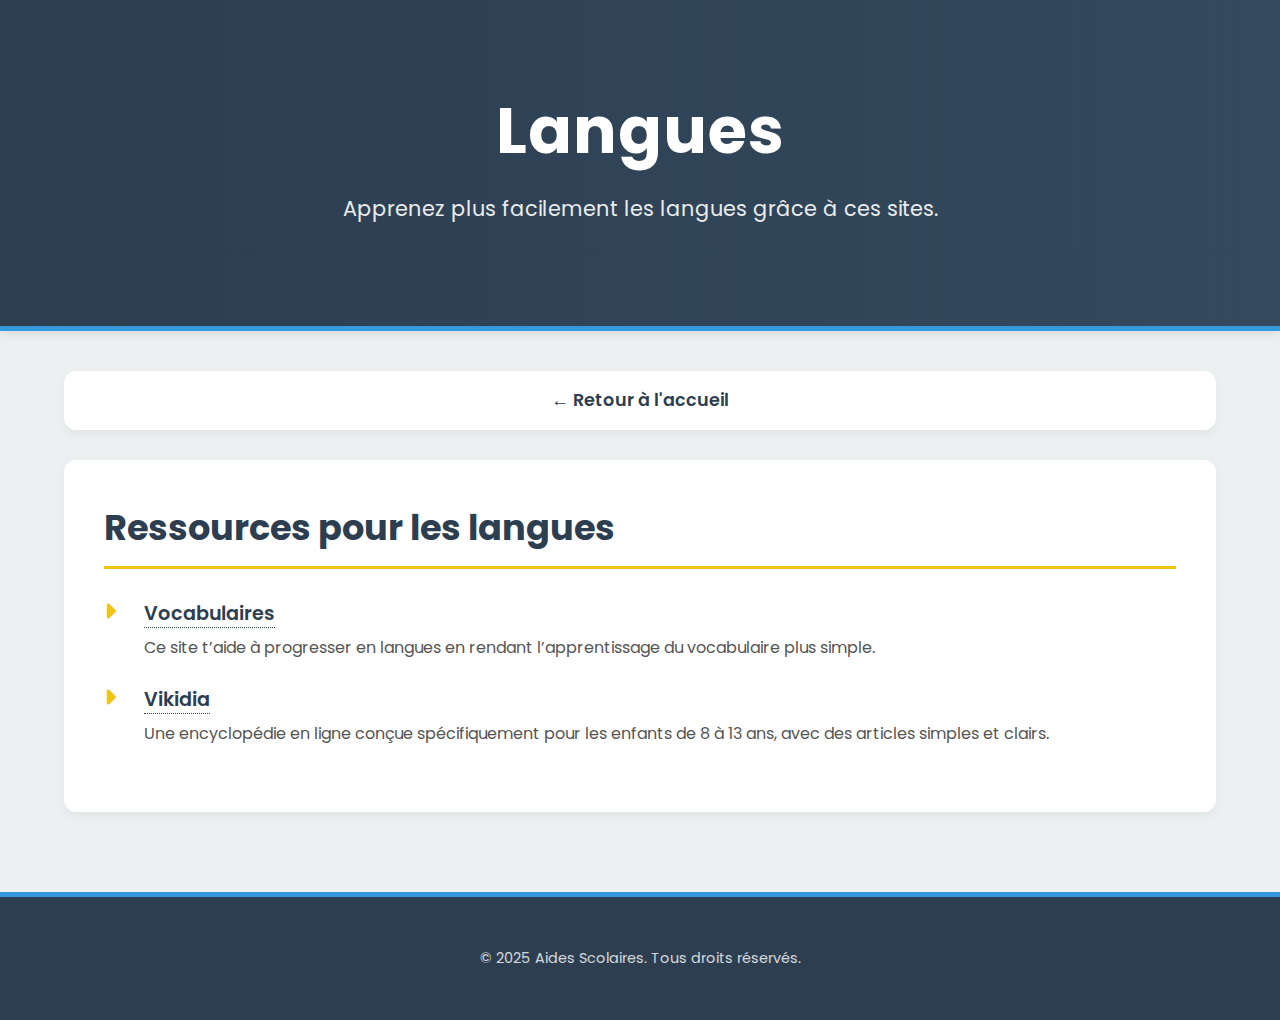
<file: langues.html>
<!DOCTYPE html>
<html lang="fr">
<head>
    <meta charset="UTF-8">
    <meta name="viewport" content="width=device-width, initial-scale=1.0">
    <title>Aides Scolaires - Langues</title>
    <link rel="preconnect" href="https://fonts.googleapis.com">
    <link rel="preconnect" href="https://fonts.gstatic.com" crossorigin>
    <link href="https://fonts.googleapis.com/css2?family=Poppins:wght@300;400;600;700&display=swap" rel="stylesheet">
    <link rel="stylesheet" href="https://cdnjs.cloudflare.com/ajax/libs/font-awesome/6.4.0/css/all.min.css">
    <style>
        :root {
            --primary-color: #3498db; /* Bleu ciel pour le voyage */
            --secondary-color: #2c3e50; /* Bleu foncé */
            --accent-color: #f1c40f; /* Jaune pour les accents */
            --background-color: #ecf0f1;
            --text-color: #333;
            --card-background: #ffffff;
            --font-family: 'Poppins', sans-serif;
            --shadow-light: 0 4px 10px rgba(0, 0, 0, 0.05);
            --shadow-hover: 0 8px 20px rgba(0, 0, 0, 0.1);
        }

        body {
            font-family: var(--font-family);
            line-height: 1.6;
            margin: 0;
            padding: 0;
            background-color: var(--background-color);
            color: var(--text-color);
        }

        .container {
            width: 90%;
            max-width: 1200px;
            margin: auto;
            padding: 20px 0;
        }

        header {
            background-image: linear-gradient(to right, var(--secondary-color), #34495e);
            color: #fff;
            padding: 60px 20px;
            text-align: center;
            border-bottom: 5px solid var(--primary-color);
            box-shadow: 0 2px 10px rgba(0, 0, 0, 0.1);
        }

        header h1 {
            margin: 0;
            font-size: clamp(2.5em, 5vw, 4em);
            font-weight: 700;
            letter-spacing: 1px;
        }
        
        header p {
            font-size: clamp(1em, 2vw, 1.3em);
            margin-top: 10px;
            opacity: 0.9;
        }

        nav {
            background-color: var(--card-background);
            box-shadow: var(--shadow-light);
            border-radius: 12px;
            margin-top: 20px;
            padding: 15px;
            text-align: center;
        }

        nav a {
            color: var(--secondary-color);
            text-decoration: none;
            font-weight: 600;
            font-size: 1.1em;
            transition: color 0.3s ease;
        }
        
        nav a:hover {
            color: var(--primary-color);
        }

        .content-section {
            background: var(--card-background);
            padding: 40px;
            margin-top: 30px;
            border-radius: 12px;
            box-shadow: var(--shadow-light);
        }

        .content-section h2 {
            color: var(--secondary-color);
            margin-top: 0;
            font-weight: 700;
            font-size: 2.2em;
            border-bottom: 3px solid var(--accent-color);
            padding-bottom: 10px;
        }

        .resource-list {
            list-style: none;
            padding: 0;
            margin-top: 30px;
        }

        .resource-list li {
            margin-bottom: 25px;
            position: relative;
            padding-left: 40px;
            display: flex;
            align-items: flex-start;
        }

        .resource-list li::before {
            content: '\f0da';
            font-family: 'Font Awesome 6 Free';
            font-weight: 900;
            position: absolute;
            left: 0;
            color: var(--accent-color);
            font-size: 1.5em;
            line-height: 1;
            top: 0;
        }

        .resource-list .resource-info {
            flex-grow: 1;
        }

        .resource-list h4 {
            margin: 0 0 5px 0;
            font-size: 1.2em;
        }

        .resource-list p {
            margin: 0;
            color: #555;
        }

        .site-link {
            font-weight: 600;
            color: var(--secondary-color);
            text-decoration: none;
            transition: color 0.3s ease;
            border-bottom: 1px dotted var(--secondary-color);
        }

        .site-link:hover {
            color: var(--primary-color);
            border-bottom-color: var(--primary-color);
        }

        footer {
            text-align: center;
            padding: 30px 20px;
            background: var(--secondary-color);
            color: #fff;
            margin-top: 60px;
            border-top: 5px solid var(--primary-color);
        }

        footer p {
            margin: 0;
            font-size: 0.9em;
            opacity: 0.8;
        }
    </style>
</head>
<body>

    <header>
        <div class="container">
            <h1>Langues</h1>
            <p>Apprenez plus facilement les langues grâce à ces sites.</p>
        </div>
    </header>
    
    <div class="container">
        <nav>
            <a href="index.html">← Retour à l'accueil</a>
        </nav>

        <section class="content-section">
            <h2>Ressources pour les langues</h2>
            <ul class="resource-list">
                <li>
                    <div class="resource-info">
                        <h4><a href="https://balou201.github.io/Help/langue/Words/" class="site-link" target="_blank">Vocabulaires</a></h4>
                        <p>Ce site t’aide à progresser en langues en rendant l’apprentissage du vocabulaire plus simple.</p>
                    </div>
                </li>
                <li>
                    <div class="resource-info">
                        <h4><a href="https://fr.vikidia.org/" class="site-link" target="_blank">Vikidia</a></h4>
                        <p>Une encyclopédie en ligne conçue spécifiquement pour les enfants de 8 à 13 ans, avec des articles simples et clairs.</p>
                    </div>
                </li>
            </ul>
        </section>
    </div>

    <footer>
        <div class="container">
            <p>&copy; 2025 Aides Scolaires. Tous droits réservés.</p>
        </div>
    </footer>

</body>
</html>
</file>
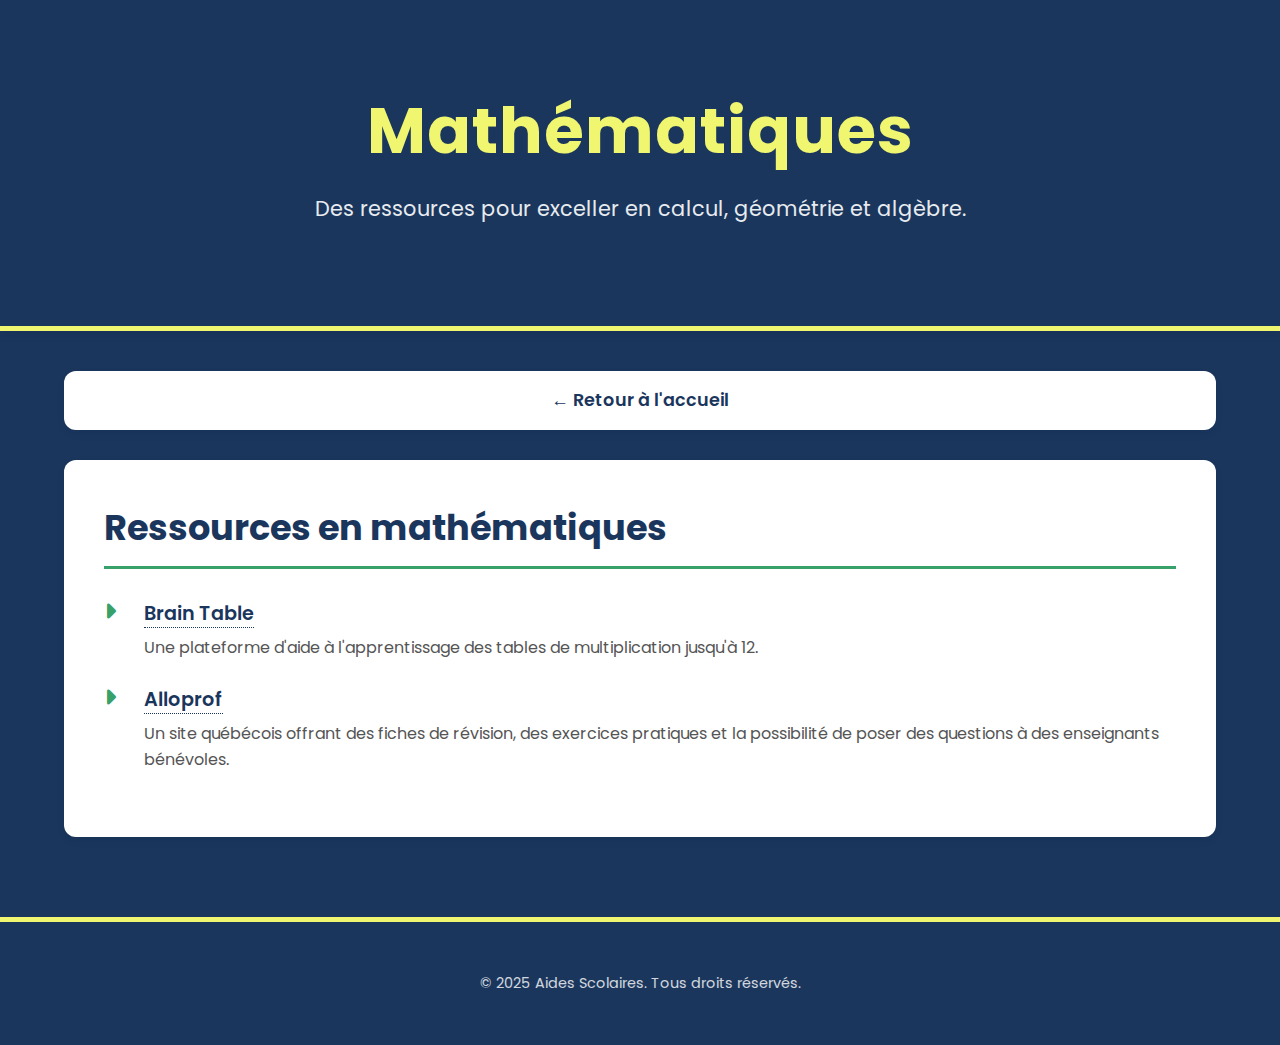
<file: mathematiques.html>
<!DOCTYPE html>
<html lang="fr">
<head>
    <meta charset="UTF-8">
    <meta name="viewport" content="width=device-width, initial-scale=1.0">
    <title>Aides Scolaires - Mathématiques</title>
    <link rel="preconnect" href="https://fonts.googleapis.com">
    <link rel="preconnect" href="https://fonts.gstatic.com" crossorigin>
    <link href="https://fonts.googleapis.com/css2?family=Poppins:wght@300;400;600;700&display=swap" rel="stylesheet">
    <link rel="stylesheet" href="https://cdnjs.cloudflare.com/ajax/libs/font-awesome/6.4.0/css/all.min.css">
    <style>
        :root {
            --primary-color: #f0f670;
            --secondary-color: #1a365d;
            --accent-color: #38a169;
            --background-color: #f4f7f9;
            --text-color: #4a5568;
            --card-background: #ffffff;
            --font-family: 'Poppins', sans-serif;
            --shadow-light: 0 4px 10px rgba(0, 0, 0, 0.05);
            --shadow-hover: 0 8px 20px rgba(0, 0, 0, 0.1);
        }

        body {
            font-family: var(--font-family);
            line-height: 1.6;
            margin: 0;
            padding: 0;
            background-color: #1a365d; /* Fond foncé */
            color: var(--text-color);
        }

        .container {
            width: 90%;
            max-width: 1200px;
            margin: auto;
            padding: 20px 0;
        }

        header {
            color: #fff;
            padding: 60px 20px;
            text-align: center;
            border-bottom: 5px solid var(--primary-color);
            box-shadow: 0 2px 10px rgba(0, 0, 0, 0.1);
        }

        header h1 {
            margin: 0;
            font-size: clamp(2.5em, 5vw, 4em);
            font-weight: 700;
            letter-spacing: 1px;
            color: var(--primary-color);
        }
        
        header p {
            font-size: clamp(1em, 2vw, 1.3em);
            margin-top: 10px;
            opacity: 0.9;
        }

        nav {
            background-color: var(--card-background);
            box-shadow: var(--shadow-light);
            border-radius: 12px;
            margin-top: 20px;
            padding: 15px;
            text-align: center;
        }

        nav a {
            color: var(--secondary-color);
            text-decoration: none;
            font-weight: 600;
            font-size: 1.1em;
            transition: color 0.3s ease;
        }
        
        nav a:hover {
            color: var(--primary-color);
        }

        .content-section {
            background: var(--card-background);
            padding: 40px;
            margin-top: 30px;
            border-radius: 12px;
            box-shadow: var(--shadow-light);
        }

        .content-section h2 {
            color: var(--secondary-color);
            margin-top: 0;
            font-weight: 700;
            font-size: 2.2em;
            border-bottom: 3px solid var(--accent-color);
            padding-bottom: 10px;
        }

        .resource-list {
            list-style: none;
            padding: 0;
            margin-top: 30px;
        }

        .resource-list li {
            margin-bottom: 25px;
            position: relative;
            padding-left: 40px;
            display: flex;
            align-items: flex-start;
        }

        .resource-list li::before {
            content: '\f0da';
            font-family: 'Font Awesome 6 Free';
            font-weight: 900;
            position: absolute;
            left: 0;
            color: var(--accent-color);
            font-size: 1.5em;
            line-height: 1;
            top: 0;
        }

        .resource-list .resource-info {
            flex-grow: 1;
        }

        .resource-list h4 {
            margin: 0 0 5px 0;
            font-size: 1.2em;
        }

        .resource-list p {
            margin: 0;
            color: #555;
        }

        .site-link {
            font-weight: 600;
            color: var(--secondary-color);
            text-decoration: none;
            transition: color 0.3s ease;
            border-bottom: 1px dotted var(--secondary-color);
        }

        .site-link:hover {
            color: var(--primary-color);
            border-bottom-color: var(--primary-color);
        }

        footer {
            text-align: center;
            padding: 30px 20px;
            background: var(--secondary-color);
            color: #fff;
            margin-top: 60px;
            border-top: 5px solid var(--primary-color);
        }

        footer p {
            margin: 0;
            font-size: 0.9em;
            opacity: 0.8;
        }
    </style>
</head>
<body>

    <header>
        <div class="container">
            <h1>Mathématiques</h1>
            <p>Des ressources pour exceller en calcul, géométrie et algèbre.</p>
        </div>
    </header>
    
    <div class="container">
        <nav>
            <a href="index.html">← Retour à l'accueil</a>
        </nav>

        <section class="content-section">
            <h2>Ressources en mathématiques</h2>
            <ul class="resource-list">
                <li>
                    <div class="resource-info">
                        <h4><a href="https://balou201.github.io/Help/Math/Multi%20Master/" class="site-link" target="_blank">Brain Table</a></h4>
                        <p>Une plateforme d'aide à l'apprentissage des tables de multiplication jusqu'à 12.</p>
                    </div>
                </li>
                <li>
                    <div class="resource-info">
                        <h4><a href="https://www.alloprof.qc.ca/fr/eleves/bv/mathematiques" class="site-link" target="_blank">Alloprof</a></h4>
                        <p>Un site québécois offrant des fiches de révision, des exercices pratiques et la possibilité de poser des questions à des enseignants bénévoles.</p>
                    </div>
                </li>
            </ul>
        </section>
    </div>

    <footer>
        <div class="container">
            <p>&copy; 2025 Aides Scolaires. Tous droits réservés.</p>
        </div>
    </footer>

</body>
</html>
</file>
<file: style.css>
body {
    font-family: 'Segoe UI', Tahoma, Geneva, Verdana, sans-serif;
    background-color: #e9ecef;
    color: #343a40;
    line-height: 1.6;
    margin: 0;
    padding: 0;
}

header {
    background-color: #007bff;
    color: white;
    padding: 1.5rem;
    text-align: center;
    box-shadow: 0 2px 4px rgba(0,0,0,0.1);
}

header h1 {
    margin: 0;
    font-size: 2rem;
}

header nav a {
    color: white;
    text-decoration: none;
    font-weight: bold;
    margin: 0 10px;
}

main {
    max-width: 900px;
    margin: 2rem auto;
    background: white;
    padding: 2rem;
    border-radius: 10px;
    box-shadow: 0 4px 8px rgba(0,0,0,0.1);
}

section {
    margin-bottom: 2rem;
}

h2 {
    color: #0056b3;
    border-bottom: 2px solid #007bff;
    padding-bottom: 0.5rem;
    margin-bottom: 1.5rem;
}

form, #selection-exercice {
    display: flex;
    flex-wrap: wrap;
    gap: 10px;
    align-items: center;
}

input[type="text"], select {
    padding: 10px;
    border: 1px solid #ced4da;
    border-radius: 5px;
    font-size: 1rem;
}

button {
    padding: 10px 20px;
    background-color: #28a745;
    color: white;
    border: none;
    border-radius: 5px;
    cursor: pointer;
    font-size: 1rem;
    transition: background-color 0.3s ease;
}

button:hover {
    background-color: #218838;
}

#bouton-reset {
    background-color: #dc3545;
    margin-top: 10px;
}

#bouton-reset:hover {
    background-color: #c82333;
}

#liste-mots ul {
    list-style-type: none;
    padding: 0;
}

#liste-mots li {
    background-color: #f8f9fa;
    margin-bottom: 8px;
    padding: 12px;
    border-radius: 5px;
    border-left: 5px solid #007bff;
}

/* Styles pour les exercices */
#choix-reponse, #exercice-ordre {
    display: flex;
    flex-wrap: wrap;
    gap: 10px;
    margin-top: 15px;
}

#choix-reponse button, #exercice-ordre button {
    background-color: #007bff;
}

#choix-reponse button:hover, #exercice-ordre button:hover {
    background-color: #0056b3;
}

#exercice-ordre .mot-ordre {
    background-color: #adb5bd;
    color: white;
    padding: 10px;
    border-radius: 5px;
    cursor: pointer;
    transition: background-color 0.3s ease;
}

#exercice-ordre .mot-ordre:hover {
    background-color: #6c757d;
}

#message-feedback {
    margin-top: 1rem;
    font-size: 1.2rem;
    font-weight: bold;
}

#bouton-suivant {
    margin-top: 1rem;
    background-color: #17a2b8;
}

#bouton-suivant:hover {
    background-color: #138496;
}
</file>
<file: Fondateur/style.css>
/* Styles de base */
body {
    font-family: Arial, sans-serif;
    line-height: 1.6;
    margin: 0;
    padding: 0;
    background-color: #f0f2f5;
    color: #333;
}

.main-header {
    background: #4a5568;
    color: #fff;
    padding: 3rem;
    text-align: center;
}

.main-header h1 {
    margin: 0;
    font-size: 2.8rem;
}

.container {
    width: 90%;
    max-width: 1200px;
    margin: auto;
    overflow: hidden;
    padding: 2rem 0;
}

.section {
    background: #fff;
    padding: 30px;
    margin-bottom: 25px;
    border-radius: 12px;
    box-shadow: 0 4px 10px rgba(0,0,0,0.1);
}

.section h2 {
    color: #2c3e50;
    border-bottom: 2px solid #e2e8f0;
    padding-bottom: 10px;
    margin-bottom: 20px;
}

.card-container {
    display: flex;
    flex-wrap: wrap;
    gap: 20px;
    justify-content: center;
}

.card {
    background: #fdfdfd;
    border: 1px solid #e2e8f0;
    border-radius: 8px;
    padding: 20px;
    text-align: center;
    width: 250px;
    box-shadow: 0 2px 5px rgba(0,0,0,0.05);
    transition: transform 0.3s ease;
}

.card:hover {
    transform: translateY(-5px);
}

.card h3 {
    margin: 0 0 5px 0;
    color: #2c3e50;
}

.contribution {
    font-size: 0.9rem;
    color: #555;
}

.main-footer {
    background: #4a5568;
    color: #fff;
    text-align: center;
    padding: 1.5rem;
    margin-top: 2rem;
}
</file>
<file: general/verbe/style.css>
body {
    font-family: 'Segoe UI', Tahoma, Geneva, Verdana, sans-serif;
    background-color: #e9ecef;
    color: #343a40;
    line-height: 1.6;
    margin: 0;
    padding: 0;
}

header {
    background-color: #007bff;
    color: white;
    padding: 1.5rem;
    text-align: center;
    box-shadow: 0 2px 4px rgba(0,0,0,0.1);
}

header h1 {
    margin: 0;
    font-size: 2rem;
}

header nav a {
    color: white;
    text-decoration: none;
    font-weight: bold;
    margin: 0 10px;
}

main {
    max-width: 900px;
    margin: 2rem auto;
    background: white;
    padding: 2rem;
    border-radius: 10px;
    box-shadow: 0 4px 8px rgba(0,0,0,0.1);
}

section {
    margin-bottom: 2rem;
}

h2 {
    color: #0056b3;
    border-bottom: 2px solid #007bff;
    padding-bottom: 0.5rem;
    margin-bottom: 1.5rem;
}

form {
    display: grid;
    grid-template-columns: 1fr 1fr;
    gap: 10px;
    align-items: center;
}

#form-ajout input {
    width: 100%;
}

#form-ajout button {
    grid-column: 1 / 3;
}

#selection-exercice {
    display: flex;
    flex-wrap: wrap;
    gap: 10px;
    align-items: center;
}

input[type="text"], select {
    padding: 10px;
    border: 1px solid #ced4da;
    border-radius: 5px;
    font-size: 1rem;
}

button {
    padding: 10px 20px;
    background-color: #28a745;
    color: white;
    border: none;
    border-radius: 5px;
    cursor: pointer;
    font-size: 1rem;
    transition: background-color 0.3s ease;
}

button:hover {
    background-color: #218838;
}

#bouton-reset {
    background-color: #dc3545;
    margin-top: 20px;
}

#bouton-reset:hover {
    background-color: #c82333;
}

#liste-verbes ul {
    list-style-type: none;
    padding: 0;
}

#liste-verbes li {
    background-color: #f8f9fa;
    margin-bottom: 8px;
    padding: 12px;
    border-radius: 5px;
    border-left: 5px solid #007bff;
}

#message-feedback {
    margin-top: 1rem;
    font-size: 1.2rem;
    font-weight: bold;
}

#bouton-suivant {
    margin-top: 1rem;
    background-color: #17a2b8;
}

#bouton-suivant:hover {
    background-color: #138496;
}
</file>
<file: general/VerbMastery/style.css>
body {
    font-family: 'Segoe UI', Tahoma, Geneva, Verdana, sans-serif;
    background-color: #e9ecef;
    color: #343a40;
    line-height: 1.6;
    margin: 0;
    padding: 0;
}

header {
    background-color: #007bff;
    color: white;
    padding: 1.5rem;
    text-align: center;
    box-shadow: 0 2px 4px rgba(0,0,0,0.1);
}

header h1 {
    margin: 0;
    font-size: 2rem;
}

header nav a {
    color: white;
    text-decoration: none;
    font-weight: bold;
    margin: 0 10px;
}

main {
    max-width: 900px;
    margin: 2rem auto;
    background: white;
    padding: 2rem;
    border-radius: 10px;
    box-shadow: 0 4px 8px rgba(0,0,0,0.1);
}

section {
    margin-bottom: 2rem;
}

h2 {
    color: #0056b3;
    border-bottom: 2px solid #007bff;
    padding-bottom: 0.5rem;
    margin-bottom: 1.5rem;
}

form {
    display: grid;
    grid-template-columns: 1fr 1fr;
    gap: 10px;
    align-items: center;
}

#form-ajout input {
    width: 100%;
}

#form-ajout button {
    grid-column: 1 / 3;
}

#selection-exercice {
    display: flex;
    flex-wrap: wrap;
    gap: 10px;
    align-items: center;
}

input[type="text"], select {
    padding: 10px;
    border: 1px solid #ced4da;
    border-radius: 5px;
    font-size: 1rem;
}

button {
    padding: 10px 20px;
    background-color: #28a745;
    color: white;
    border: none;
    border-radius: 5px;
    cursor: pointer;
    font-size: 1rem;
    transition: background-color 0.3s ease;
}

button:hover {
    background-color: #218838;
}

#bouton-reset {
    background-color: #dc3545;
    margin-top: 20px;
}

#bouton-reset:hover {
    background-color: #c82333;
}

#liste-verbes ul {
    list-style-type: none;
    padding: 0;
}

#liste-verbes li {
    background-color: #f8f9fa;
    margin-bottom: 8px;
    padding: 12px;
    border-radius: 5px;
    border-left: 5px solid #007bff;
    display: flex;
    justify-content: space-between;
    align-items: center;
}

#liste-verbes li button {
    background-color: #dc3545;
    padding: 5px 10px;
    font-size: 0.8rem;
}
#liste-verbes li button:hover {
    background-color: #c82333;
}

#message-feedback {
    margin-top: 1rem;
    font-size: 1.2rem;
    font-weight: bold;
}

#bouton-suivant {
    margin-top: 1rem;
    background-color: #17a2b8;
}

#bouton-suivant:hover {
    background-color: #138496;
}

.erreur {
    color: red;
    font-weight: bold;
}

.correct {
    color: green;
    font-weight: bold;
}
</file>
<file: langue/WordBridge/style.css>
body {
    font-family: 'Segoe UI', Tahoma, Geneva, Verdana, sans-serif;
    background-color: #e9ecef;
    color: #343a40;
    line-height: 1.6;
    margin: 0;
    padding: 0;
}

header {
    background-color: #007bff;
    color: white;
    padding: 1.5rem;
    text-align: center;
    box-shadow: 0 2px 4px rgba(0,0,0,0.1);
}

header h1 {
    margin: 0;
    font-size: 2rem;
}

header nav a {
    color: white;
    text-decoration: none;
    font-weight: bold;
    margin: 0 10px;
}

main {
    max-width: 900px;
    margin: 2rem auto;
    background: white;
    padding: 2rem;
    border-radius: 10px;
    box-shadow: 0 4px 8px rgba(0,0,0,0.1);
}

section {
    margin-bottom: 2rem;
}

h2 {
    color: #0056b3;
    border-bottom: 2px solid #007bff;
    padding-bottom: 0.5rem;
    margin-bottom: 1.5rem;
}

form, #selection-exercice {
    display: flex;
    flex-wrap: wrap;
    gap: 10px;
    align-items: center;
}

input[type="text"], select {
    padding: 10px;
    border: 1px solid #ced4da;
    border-radius: 5px;
    font-size: 1rem;
}

button {
    padding: 10px 20px;
    background-color: #28a745;
    color: white;
    border: none;
    border-radius: 5px;
    cursor: pointer;
    font-size: 1rem;
    transition: background-color 0.3s ease;
}

button:hover {
    background-color: #218838;
}

#bouton-reset {
    background-color: #dc3545;
    margin-top: 10px;
}

#bouton-reset:hover {
    background-color: #c82333;
}

#liste-mots ul {
    list-style-type: none;
    padding: 0;
}

#liste-mots li {
    background-color: #f8f9fa;
    margin-bottom: 8px;
    padding: 12px;
    border-radius: 5px;
    border-left: 5px solid #007bff;
}

/* Styles pour les exercices */
#choix-reponse, #exercice-ordre {
    display: flex;
    flex-wrap: wrap;
    gap: 10px;
    margin-top: 15px;
}

#choix-reponse button, #exercice-ordre button {
    background-color: #007bff;
}

#choix-reponse button:hover, #exercice-ordre button:hover {
    background-color: #0056b3;
}

#exercice-ordre .mot-ordre {
    background-color: #adb5bd;
    color: white;
    padding: 10px;
    border-radius: 5px;
    cursor: pointer;
    transition: background-color 0.3s ease;
}

#exercice-ordre .mot-ordre:hover {
    background-color: #6c757d;
}

#message-feedback {
    margin-top: 1rem;
    font-size: 1.2rem;
    font-weight: bold;
}

#bouton-suivant {
    margin-top: 1rem;
    background-color: #17a2b8;
}

#bouton-suivant:hover {
    background-color: #138496;
}
</file>
<file: Math/Multi Master/style.css>
body {
    font-family: Arial, sans-serif;
    display: flex;
    justify-content: center;
    align-items: center;
    height: 100vh;
    background-color: #f0f0f0;
    margin: 0;
}

.container {
    text-align: center;
    background-color: #fff;
    padding: 30px;
    border-radius: 10px;
    box-shadow: 0 4px 8px rgba(0, 0, 0, 0.1);
}

h1 {
    color: #333;
}

.question {
    font-size: 2em;
    margin-bottom: 20px;
}

input[type="number"] {
    padding: 10px;
    width: 200px;
    font-size: 1.2em;
    border-radius: 5px;
    border: 1px solid #ccc;
    text-align: center;
}

button {
    padding: 10px 20px;
    font-size: 1.2em;
    border: none;
    border-radius: 5px;
    color: #fff;
    cursor: pointer;
    transition: background-color 0.3s;
}

#valider {
    background-color: #007bff;
    margin-left: 10px;
}

#valider:hover {
    background-color: #0056b3;
}

#nouvelle-question {
    background-color: #28a745;
    margin-top: 15px;
}

#nouvelle-question:hover {
    background-color: #218838;
}

.resultat {
    margin-top: 20px;
    font-size: 1.5em;
    font-weight: bold;
}

.resultat.correct {
    color: #28a745;
}

.resultat.incorrect {
    color: #dc3545;
}
</file>
